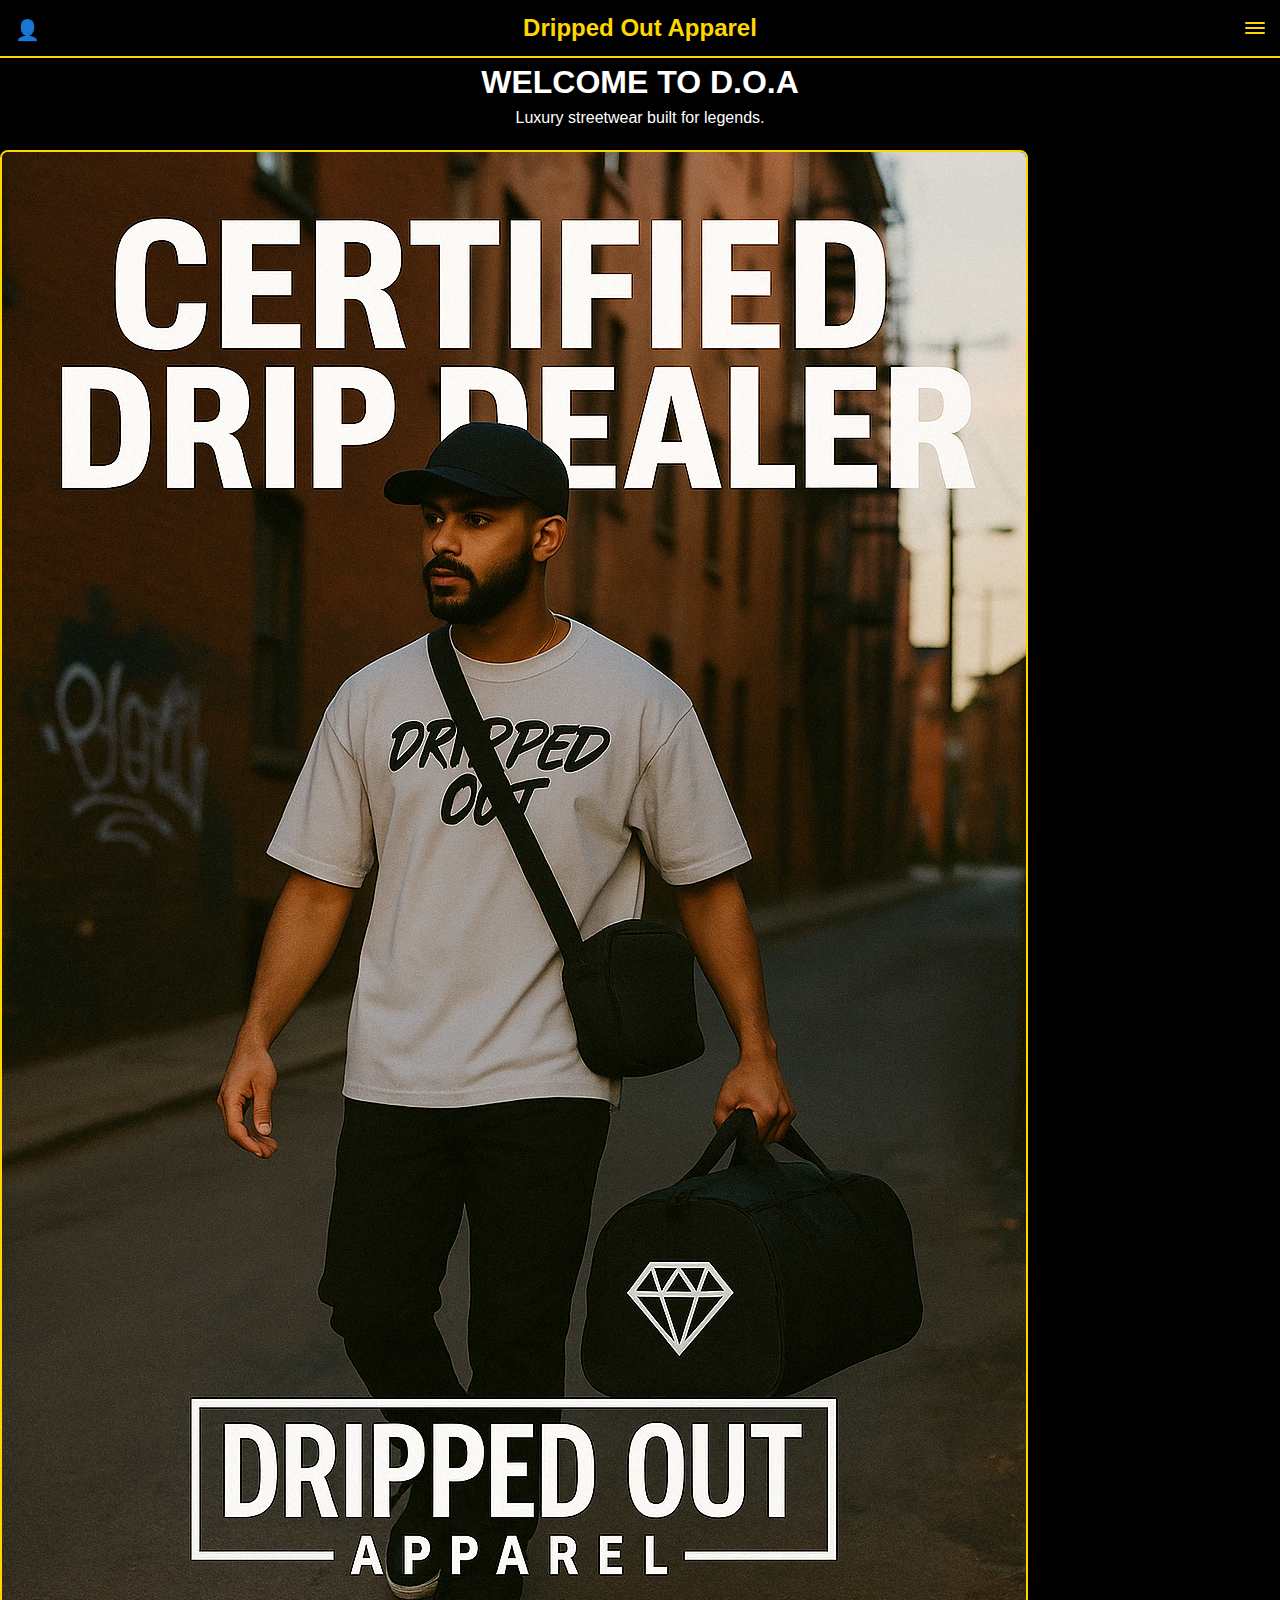
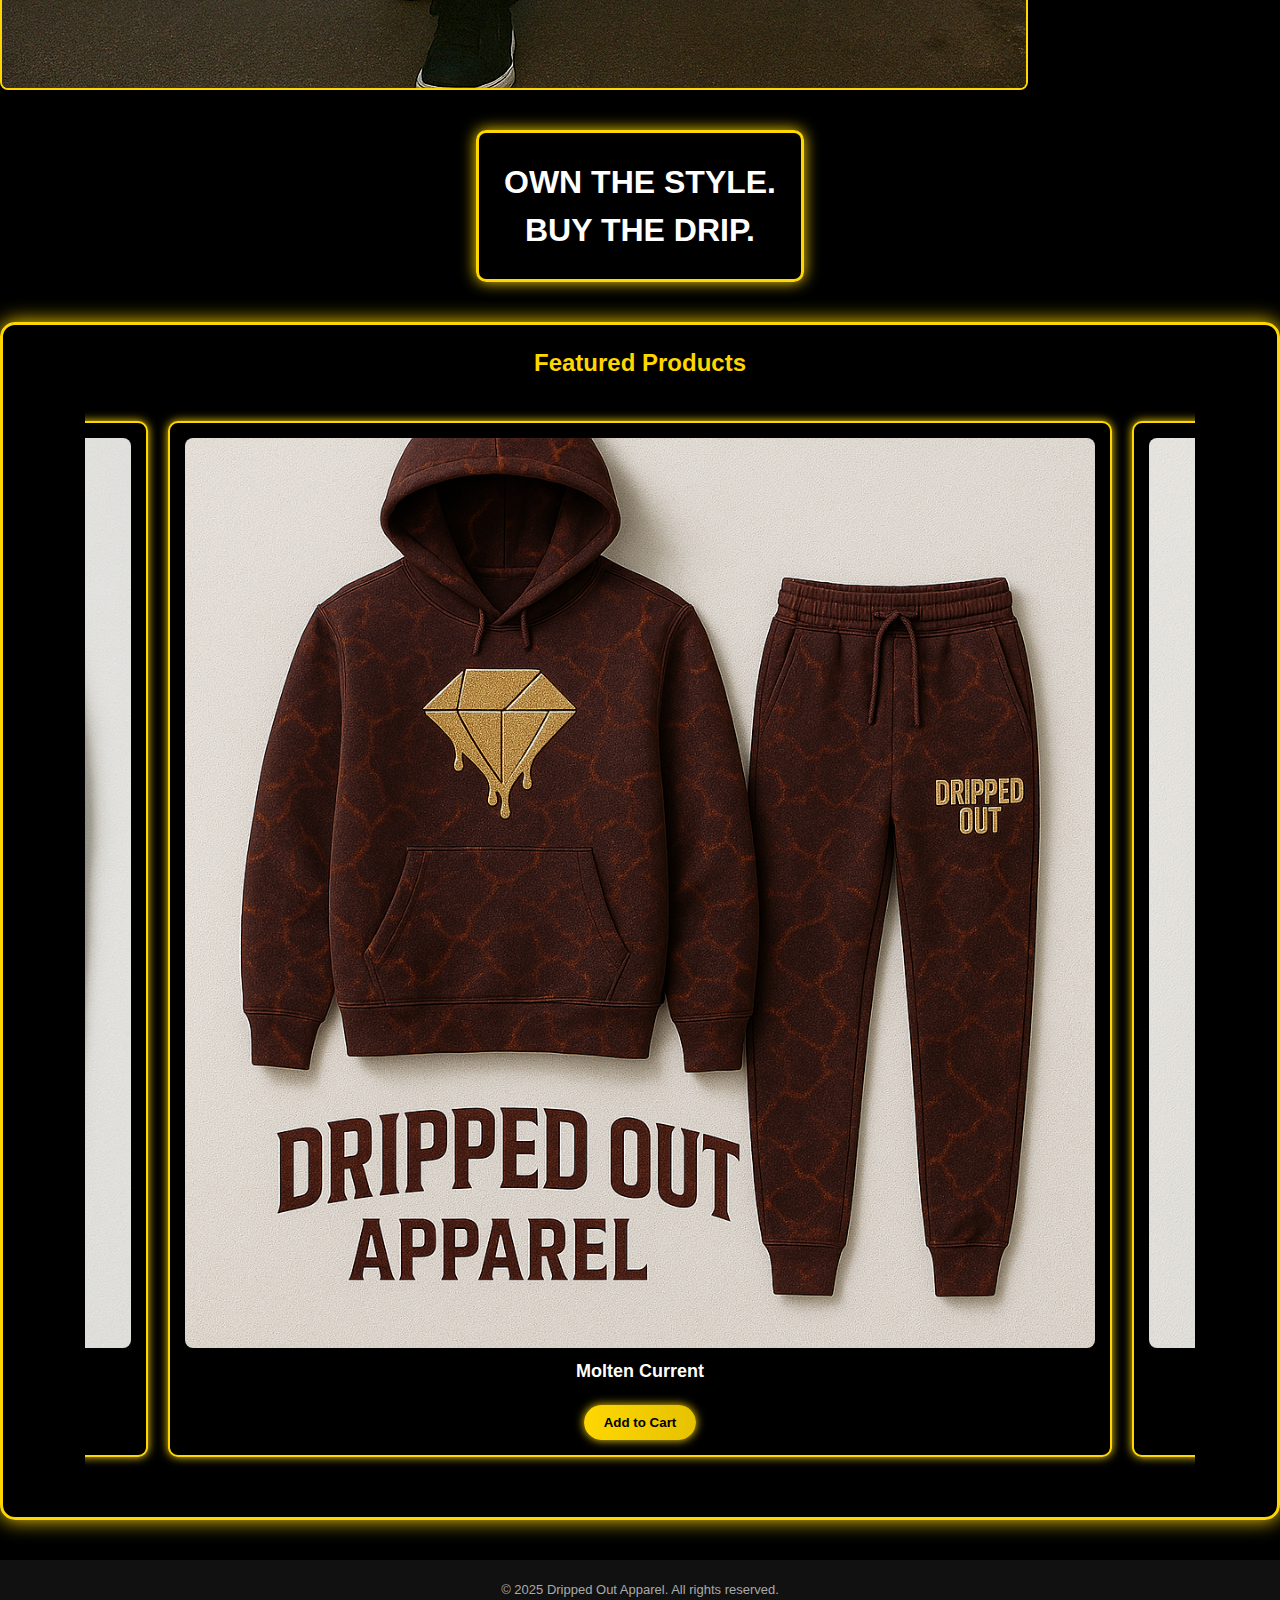
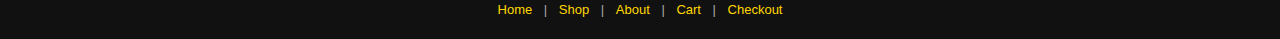
<file: index.html>
<!DOCTYPE html>
<html lang="en">
<head>
  <meta charset="UTF-8" />
  <meta name="viewport" content="width=device-width, initial-scale=1.0" />
  <meta name="theme-color" content="#FFD700" />
  <link rel="manifest" href="manifest.json" />
  <title>Dripped Out Apparel</title>
  <link rel="stylesheet" href="style.css">
  <style>
    body {
      margin: 0;
      background-color: #000;
      color: #FFF;
      font-family: Arial, sans-serif;
      line-height: 1.5;
    }

    /* NAVBAR */
    .navbar {
      display: flex;
      flex-direction: column;
      align-items: center;
      background: #000;
      padding: 10px;
      position: relative;
    }
    
    .logo {
      color: #FFD700;
      font-weight: bold;
      font-size: 24px;
      text-align: center;
      text-decoration: none;
    }
    
    .hamburger {
      display: flex;
      flex-direction: column;
      cursor: pointer;
      position: absolute;
      right: 15px;
      top: 22px;
      gap: 3px;
    }
    
    .hamburger span {
  background: #FFD700; /* gold color */
  height: 2px;
  width: 20px;
    }
    
    .account-icon {
      position: absolute;
      left: 15px;
      top: 18px;
      font-size: 20px;
      color: #fff;
      cursor: pointer;
      display: flex;
      align-items: center;
      height: 24px;
    }
    
    .account-dropdown {
      display: none;
      position: absolute;
      top: 50px;
      left: 50px;
      background: #111;
      border: 1px solid #333;
      border-radius: 4px;
      z-index: 999;
      width: 140px;
    }
    
    .account-dropdown a {
      display: block;
      color: white;
      text-decoration: none;
      padding: 8px 12px;
      font-size: 13px;
    }
    
    .account-dropdown a:hover {
      background: #222;
    }
    
    .nav-section {
  display: none;
  flex-direction: column;
  background-color: #111;
  width: auto;
  position: absolute;
  top: 60px;
  right: 15px;
  border: 1px solid #FFD700;
  border-radius: 8px;
  box-shadow: 0 0 10px #FFD700;
  z-index: 999;
    }
    
    .nav-section.show {
      display: flex;
    }
    
    .nav-links {
      list-style: none;
      padding: 0;
      margin: 0;
    }
    
    .nav-links li {
      position: relative;
    }
    
    .nav-links a {
      color: #fff;
      text-decoration: none;
      padding: 6px 10px;
      display: block;
      font-size: 13px;
    }
    
    .dropdown-content {
      display: none;
      position: relative;
      background: #111;
      z-index: 999;
      min-width: 100%;
      padding: 0;
      margin-top: 0;
    }
    
    .dropdown-content a {
      padding: 5px 10px;
      font-size: 13px;
      border-top: 1px solid #222;
    }
    
    .dropdown-content a:hover {
      background: #222;
    }
    
    .dropdown-open .dropdown-content {
      display: block;
    }
    
    .arrow {
      font-size: 0.7em;
    }
    
    @media (min-width: 768px) {
      .nav-section {
        flex-direction: row;
        justify-content: center;
        align-items: center;
      }
      
      .nav-links {
        flex-direction: row;
      }
    }

    /* PROMO */
    .promo-box {
      border: 3px solid #FFD700;
      padding: 25px;
      margin: 30px auto;
      width: fit-content;
      text-align: center;
      border-radius: 10px;
      box-shadow: 0 0 15px #FFD700;
      transition: all 0.3s ease;
    }
    .promo-box h1 {
      font-size: 2rem;
      font-weight: bold;
      color: #FFF;
      margin: 0;
    }
    .promo-box:hover {
      transform: scale(1.02);
      box-shadow: 0 0 25px #FFD700;
    }

    /* FEATURED PRODUCTS */
    .featured-section {
      margin: 40px 0;
      padding: 20px;
      border: 3px solid gold;
      box-shadow: 0 0 20px gold;
      border-radius: 15px;
    }
    .product-slider {
      display: flex;
      overflow-x: auto;
      scroll-snap-type: x mandatory;
      -webkit-overflow-scrolling: touch;
      gap: 20px;
      padding: 20px 0;
    }
    .product-card {
      flex: 0 0 85%;
      scroll-snap-align: start;
      background: #000;
      border-radius: 10px;
      box-shadow: 0 0 10px #FFD700;
      text-align: center;
      padding: 15px;
    }
    .product-card img {
      width: 100%;
      border-radius: 8px;
    }
    .product-card h3 {
      margin: 10px 0;
      font-size: 18px;
      color: #fff;
    }
    .buy-button {
      background: linear-gradient(90deg, #FFD700 0%, #e6c200 100%);
      color: black;
      font-weight: bold;
      padding: 10px 20px;
      border: none;
      border-radius: 50px;
      cursor: pointer;
      transition: 0.3s;
      box-shadow: 0 0 10px #FFD700;
    }
    .buy-button:hover {
      box-shadow: 0 0 20px #FFD700, 0 0 30px #FFD700;
    }

    /* FOOTER */
    .site-footer {
      margin-top: 40px;
      padding: 20px;
      text-align: center;
      font-size: 13px;
      color: #aaa;
    }
    .site-footer a {
      color: gold;
      text-decoration: none;
      margin: 0 8px;
    }
  </style>
</head>

<body>

<header>
  <nav class="navbar">
    <div class="account-icon" id="accountIcon">&#128100;</div>
    <div class="account-dropdown" id="accountDropdownMenu">
      <a href="signup.html">Sign Up</a>
      <a href="login.html">Login</a>
      <a href="#">Sign Out</a>
      <a href="dashboard.html">Dashboard</a>
    </div>
    <a href="index.html" class="logo">Dripped Out Apparel</a>
    <div class="hamburger" id="hamburger"><span></span><span></span><span></span></div>
    <div class="nav-section" id="navSection">
      <ul class="nav-links">
        <li><a href="index.html">Home</a></li>
        <li class="dropdown">
          <a href="products.html" class="dropbtn">Shop <span class="arrow">▼</span></a>
          <ul class="dropdown-content">
            <li><a href="products.html">All Products</a></li>
            <li><a href="cart.html">Cart</a></li>
            <li><a href="checkout.html">Checkout</a></li>
          </ul>
        </li>
        <li><a href="about.html">About</a></li>
      </ul>
    </div>
  </nav>
</header>

<main>
  <section class="hero" style="text-align: center;">
    <h1>WELCOME TO D.O.A</h1>
    <p>Luxury streetwear built for legends.</p>
  </section>

  <section class="hero-banner" style="text-align:center; margin:20px 0;">
    <img src="images/drip-ad.jpg" alt="Drip Ad" style="max-width:100%; border:2px solid gold; border-radius:8px;">
  </section>

  <section class="certified-banner">
    <div class="promo-box">
      <h1>OWN THE STYLE.<br>BUY THE DRIP.</h1>
    </div>
  </section>

  <section class="featured-section">
    <h2 style="text-align:center; color:gold;">Featured Products</h2>
    <section class="product-slider">
      <div class="product-card">
        <img src="images/CarbonBlack.jpg" alt="Carbon Black">
        <h3>Carbon Black</h3>
        <button class="buy-button">Add to Cart</button>
      </div>
      <div class="product-card">
        <img src="images/GreyDrip.jpg" alt="Grey Drip">
        <h3>Grey Drip</h3>
        <button class="buy-button">Add to Cart</button>
      </div>
      <div class="product-card">
        <img src="images/MoltenCurrent.jpg" alt="Molten Current">
        <h3>Molten Current</h3>
        <button class="buy-button">Add to Cart</button>
      </div>
      <div class="product-card">
        <img src="images/PurpleTurpuoiseRetro.jpg" alt="Purple Turquoise Retro">
        <h3>Purple Turquoise Retro</h3>
        <button class="buy-button">Add to Cart</button>
      </div>
      <div class="product-card">
        <img src="images/DuneBeige.jpg" alt="Dune Beige">
        <h3>Dune Beige</h3>
        <button class="buy-button">Add to Cart</button>
      </div>
    </section>
  </section>
</main>

<footer class="site-footer">
  <p>© 2025 Dripped Out Apparel. All rights reserved.</p>
  <div>
    <a href="index.html">Home</a> |
    <a href="products.html">Shop</a> |
    <a href="about.html">About</a> |
    <a href="cart.html">Cart</a> |
    <a href="checkout.html">Checkout</a>
  </div>
</footer>

<script>
document.addEventListener("DOMContentLoaded", () => {
  const hamburger = document.getElementById("hamburger");
  const navSection = document.getElementById("navSection");

  hamburger.addEventListener("click", () => {
    navSection.classList.toggle("show");
  });

  document.querySelectorAll(".dropbtn").forEach(button => {
    button.addEventListener("click", function (e) {
      e.preventDefault();
      const parent = this.parentElement;
      parent.classList.toggle("dropdown-open");

      document.querySelectorAll(".dropdown").forEach(drop => {
        if (drop !== parent) drop.classList.remove("dropdown-open");
      });
    });
  });

  const accountIcon = document.getElementById("accountIcon");
  const accountDropdownMenu = document.getElementById("accountDropdownMenu");

  accountIcon.addEventListener("click", () => {
    accountDropdownMenu.style.display =
      accountDropdownMenu.style.display === "block" ? "none" : "block";
  });

  document.addEventListener("click", function (event) {
    if (!accountIcon.contains(event.target) && !accountDropdownMenu.contains(event.target)) {
      accountDropdownMenu.style.display = "none";
    }
  });

  document.querySelectorAll(".nav-links a").forEach(link => {
    link.addEventListener("click", () => {
      navSection.classList.remove("show");
    });
  });
});
</script>

</body>
</html>
</file>
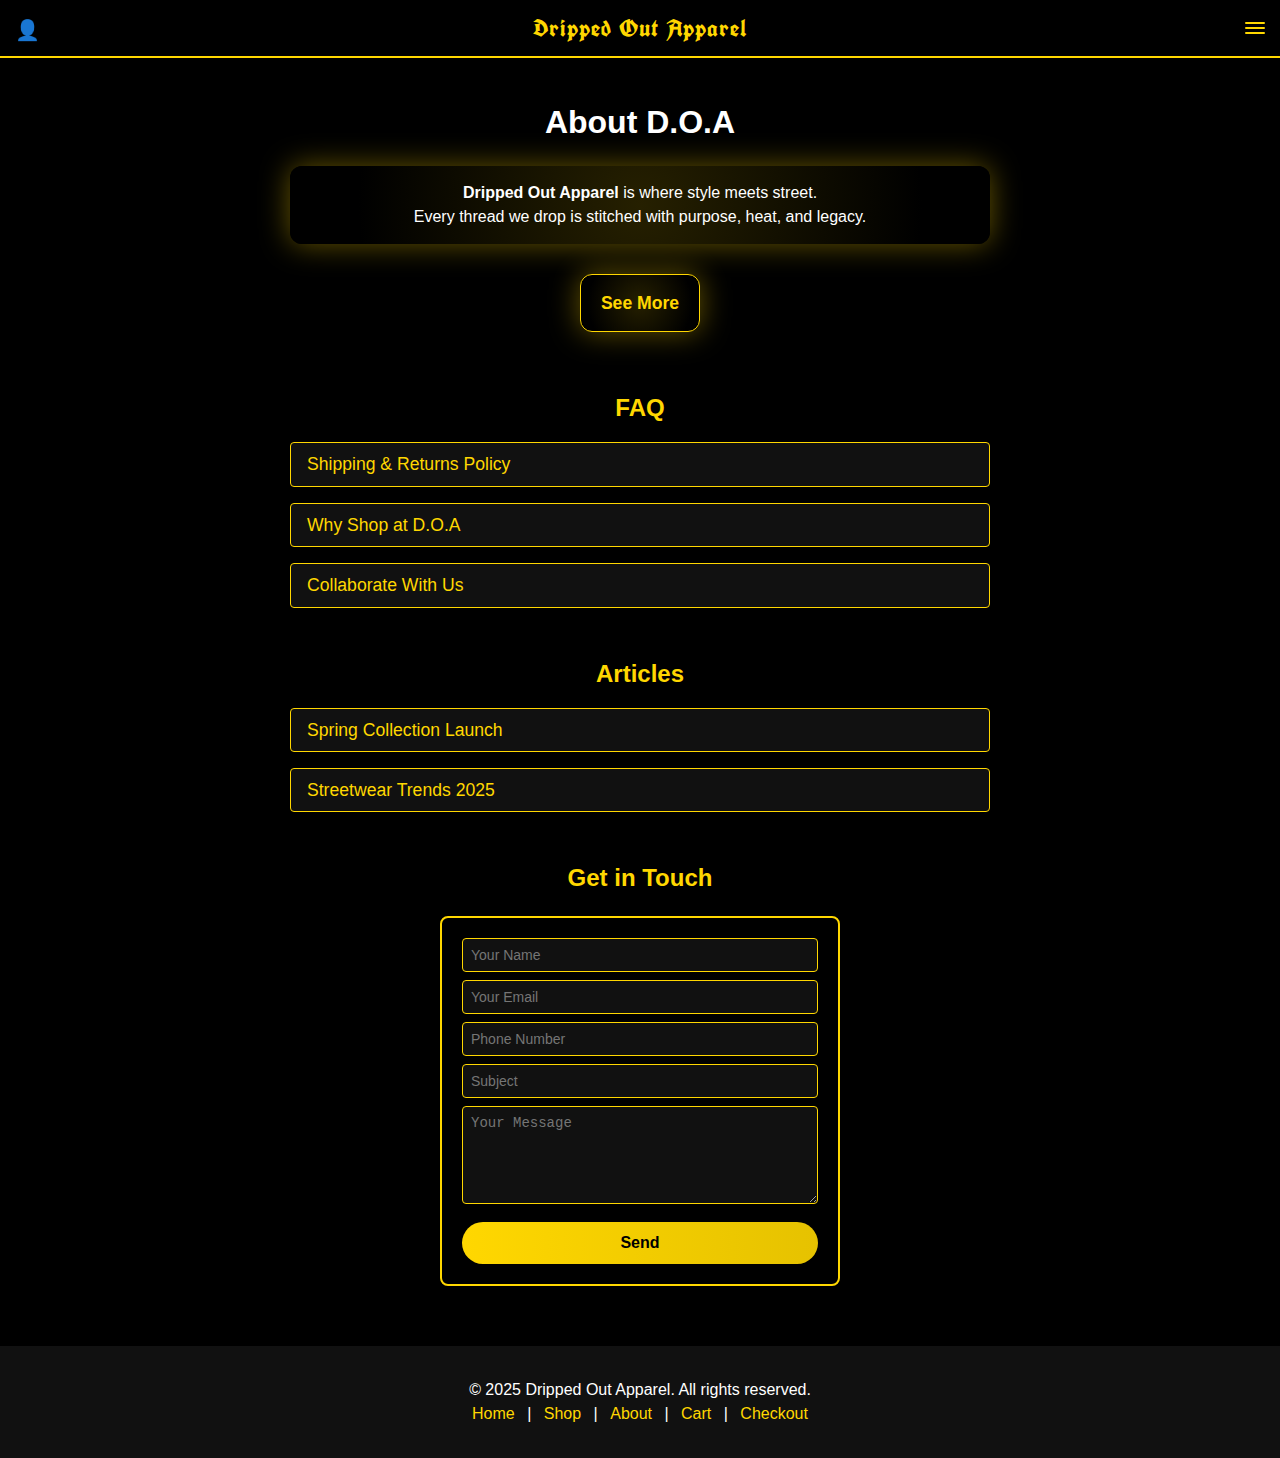
<file: about.html>
<!DOCTYPE html>
<html lang="en">
<head>
  <meta charset="UTF-8" />
  <meta name="viewport" content="width=device-width, initial-scale=1.0"/>
  <meta name="theme-color" content="#FFD700"/>
  <link rel="manifest" href="manifest.json"/>
  <title>About Us – Dripped Out Apparel</title>
  <link rel="stylesheet" href="style.css"/>
  <link href="https://fonts.googleapis.com/css2?family=UnifrakturCook:wght@700&display=swap" rel="stylesheet" />
  <style>
    .old-english {
      font-family: 'UnifrakturCook', cursive;
      letter-spacing: 1px;
    }
    .navbar {
      display: flex;
      flex-direction: column;
      align-items: center;
      background-color: #000;
      padding: 10px;
      position: relative;
    }
    .logo {
      color: #FFD700;
      font-weight: bold;
      font-size: 24px;
      text-align: center;
    }
    .hamburger {
      display: flex;
      flex-direction: column;
      cursor: pointer;
      position: absolute;
      right: 15px;
      top: 22px;
      gap: 3px;
    }
    .hamburger span {
      background: #FFD700;
      height: 2px;
      width: 20px;
    }
    .account-icon {
      position: absolute;
      left: 15px;
      top: 18px;
      cursor: pointer;
      font-size: 20px;
      color: #fff;
      display: flex;
      align-items: center;
      height: 24px;
    }
    .account-dropdown {
      display: none;
      position: absolute;
      top: 60px;
      left: 50%;
      transform: translateX(-50%);
      background: #111;
      border: 1px solid #FFD700;
      border-radius: 10px;
      z-index: 999;
      width: 160px;
      text-align: center;
      padding: 10px 0;
    }
    .account-dropdown a {
      display: block;
      color: white;
      text-decoration: none;
      padding: 8px 12px;
      font-size: 13px;
    }
    .account-dropdown a:hover {
      background: #222;
    }
    .nav-section {
      display: none;
      flex-direction: column;
      background-color: #111;
      position: absolute;
      top: 60px;
      left: 50%;
      transform: translateX(-50%);
      width: fit-content;
      min-width: 180px;
      border: 1px solid #FFD700;
      border-radius: 10px;
      padding: 10px 0;
      z-index: 999;
      align-items: center;
    }
    .nav-section.active {
      display: flex;
    }
    .nav-links {
      list-style: none;
      padding: 0;
      margin: 0;
    }
    .nav-links li {
      position: relative;
    }
    .nav-links a {
      color: #fff;
      text-decoration: none;
      padding: 6px 10px;
      display: block;
      font-size: 13px;
    }
    .dropdown-content {
      display: none;
      position: relative;
      background: #111;
      z-index: 999;
      min-width: 100%;
      padding: 0;
      margin-top: 0;
      border: none;
    }
    .dropdown-content a {
      padding: 5px 10px;
      font-size: 13px;
    }
    .dropdown-content a:hover {
      background: #222;
    }
    .dropdown-open .dropdown-content {
      display: block;
    }
    @media (min-width: 768px) {
      .nav-section {
        flex-direction: row;
        justify-content: center;
        align-items: center;
      }
      .nav-links {
        flex-direction: row;
      }
      .dropdown:hover .dropdown-content {
        display: block;
        position: absolute;
        top: 100%;
        left: 0;
      }
    }
    .arrow {
      font-size: 0.7em;
    }
    .contact-box {
      border: 2px solid #FFD700;
      padding: 20px;
      margin: 20px auto;
      border-radius: 8px;
      background-color: #000;
      max-width: 400px;
      width: 90%;
    }
    .contact-box form {
      display: flex;
      flex-direction: column;
    }
    .contact-box input,
    .contact-box textarea {
      width: 100%;
      padding: 8px;
      margin-bottom: 8px;
      border: 1px solid #FFD700;
      background: #111;
      color: white;
      border-radius: 4px;
      transition: box-shadow 0.3s ease-in-out;
      font-size: 14px;
    }
    .contact-box input:focus,
    .contact-box textarea:focus {
      outline: none;
      box-shadow: 0 0 8px 2px #FFD700;
      border-color: #FFD700;
    }
    .contact-box button {
      background: linear-gradient(90deg, #FFD700 0%, #e6c200 100%);
      color: black;
      font-weight: bold;
      padding: 12px;
      border: none;
      border-radius: 50px;
      cursor: pointer;
      transition: all 0.3s ease-in-out;
      font-size: 16px;
    }
    .contact-box button:hover {
      background: linear-gradient(90deg, #e6c200 0%, #FFD700 100%);
      box-shadow: 0 0 15px #FFD700, 0 0 25px #FFD700;
    }
    main h2 {
      color: #FFD700;
      margin-top: 2em;
      text-align: center;
    }
    #faq, #articles, #contact {
      max-width: 700px;
      margin: 0 auto;
      text-align: center;
    }
    #faq details, #articles details {
      text-align: left;
    }
    details summary {
      cursor: pointer;
      transition: color 0.3s;
    }
    details[open] summary {
      color: #FFD700;
    }
    details summary::after {
      content: "";
    }
    details[open] summary::after {
      content: "";
    }
    details p {
      overflow: hidden;
      max-height: 0;
      opacity: 0;
      transition: max-height 0.5s ease, opacity 0.5s ease;
    }
    details[open] p {
      max-height: 500px;
      opacity: 1;
    }

    .glow-container,
    .see-more-box {
      background: radial-gradient(circle, rgba(255,215,0,0.15) 0%, rgba(0,0,0,1) 80%);
      box-shadow: 0 0 30px rgba(255, 215, 0, 0.4);
      border-radius: 12px;
      padding: 15px 20px;
      max-width: 700px;
      margin: 20px auto 10px;
      color: white;
    }

    .glow-container p {
      margin: 0;
      text-align: center;
    }

    .see-more-wrapper {
      text-align: center;
      margin-top: 10px;
    }

    .see-more-box {
      display: inline-block;
      text-align: left;
      border: 1px solid #FFD700;
      width: auto;
    }

    .see-more-btn {
      cursor: pointer;
      color: #FFD700;
      font-weight: bold;
      font-size: 1.1em;
      text-align: center;
      list-style: none;
      margin: 0;
    }

    .see-more-box[open] .see-more-btn {
      margin-bottom: 10px;
    }
  </style>
</head>
<body>
  <header>
    <nav class="navbar">
      <div class="account-icon" id="accountIcon">&#128100;</div>
      <div class="account-dropdown" id="accountDropdownMenu">
        <a href="signup.html">Sign Up</a>
        <a href="login.html">Login</a>
        <a href="#">Sign Out</a>
        <a href="dashboard.html">Dashboard</a>
      </div>
      <a href="index.html" class="logo old-english">Dripped Out Apparel</a>
      <div class="hamburger" id="hamburger"><span></span><span></span><span></span></div>
      <div class="nav-section" id="navSection">
        <ul class="nav-links">
          <li><a href="index.html">Home</a></li>
          <li class="dropdown">
            <a href="products.html" class="dropbtn">Shop <span class="arrow">▼</span></a>
            <ul class="dropdown-content">
              <li><a href="products.html">All Products</a></li>
              <li><a href="cart.html">Cart</a></li>
              <li><a href="checkout.html">Checkout</a></li>
            </ul>
          </li>
          <li><a href="about.html" class="active">About</a></li>
        </ul>
      </div>
    </nav>
  </header>
  <main style="padding:40px; background:#000; color:#FFF;">
    <h1 style="text-align:center;">About D.O.A</h1>
    <div class="glow-container">
      <p>
        <strong>Dripped Out Apparel</strong> is where style meets street.<br>
        Every thread we drop is stitched with purpose, heat, and legacy.
      </p>
    </div>

    <div class="see-more-wrapper">
      <details class="see-more-box">
        <summary class="see-more-btn">See More</summary>
        <p>
          Proudly Canadian. Globally inspired.<br>
          We blend bold fabrics, fearless designs, and high-end execution — built for the ones who move different.<br><br>
          This isn’t fast fashion.<br>
          This is <strong>crafted confidence</strong>, one drop at a time.
        </p>
      </details>
    </div>

    <section id="faq">
      <h2>FAQ</h2>
      <details>
        <summary>Shipping &amp; Returns Policy</summary>
        <p>We ship worldwide within 7 business days. Free shipping over $150. Not satisfied? Return your gear in 14 days.</p>
      </details>
      <details>
        <summary>Why Shop at D.O.A</summary>
        <p>Dripped Out means standing out. Exclusive drops, premium quality, community-driven fashion.</p>
      </details>
      <details>
        <summary>Collaborate With Us</summary>
        <p>Artists, brands, creators — we’re always open to bold collabs. Hit our contact form or email us.</p>
      </details>
    </section>

    <section id="articles">
      <h2>Articles</h2>
      <details>
        <summary>Spring Collection Launch</summary>
        <p>Check out our latest spring releases featuring bold graphics and fresh cuts.</p>
      </details>
      <details>
        <summary>Streetwear Trends 2025</summary>
        <p>Our take on the biggest trends dominating the streets this year.</p>
      </details>
    </section>

    <section id="contact">
      <h2>Get in Touch</h2>
      <div class="contact-box">
        <form>
          <input type="text" placeholder="Your Name" required>
          <input type="email" placeholder="Your Email" required>
          <input type="text" placeholder="Phone Number" required>
          <input type="text" placeholder="Subject" required>
          <textarea placeholder="Your Message" rows="5" required></textarea>
          <button type="submit" class="buy-button">Send</button>
        </form>
      </div>
    </section>
  </main>
  <footer class="site-footer">
    <p style="text-align:center; color:#FFF;">&copy; 2025 Dripped Out Apparel. All rights reserved.</p>
    <div style="text-align:center;">
      <a href="index.html">Home</a> |
      <a href="products.html">Shop</a> |
      <a href="about.html">About</a> |
      <a href="cart.html">Cart</a> |
      <a href="checkout.html">Checkout</a>
    </div>
  </footer>
  <script>
    document.addEventListener("DOMContentLoaded", () => {
      const hamburger = document.getElementById("hamburger");
      const navSection = document.getElementById("navSection");
      hamburger.addEventListener("click", () => {
        navSection.classList.toggle("active");
      });
      document.querySelectorAll(".dropbtn").forEach(button => {
        button.addEventListener("click", function (e) {
          e.preventDefault();
          const parent = this.parentElement;
          parent.classList.toggle("dropdown-open");
          document.querySelectorAll(".dropdown").forEach(drop => {
            if (drop !== parent) drop.classList.remove("dropdown-open");
          });
        });
      });
      const accountIcon = document.getElementById("accountIcon");
      const accountDropdownMenu = document.getElementById("accountDropdownMenu");
      accountIcon.addEventListener("click", () => {
        accountDropdownMenu.style.display =
          accountDropdownMenu.style.display === "block" ? "none" : "block";
      });
      document.addEventListener("click", function (event) {
        if (
          !accountIcon.contains(event.target) &&
          !accountDropdownMenu.contains(event.target)
        ) {
          accountDropdownMenu.style.display = "none";
        }
      });
    });
  </script>
</body>
</html>
</file>
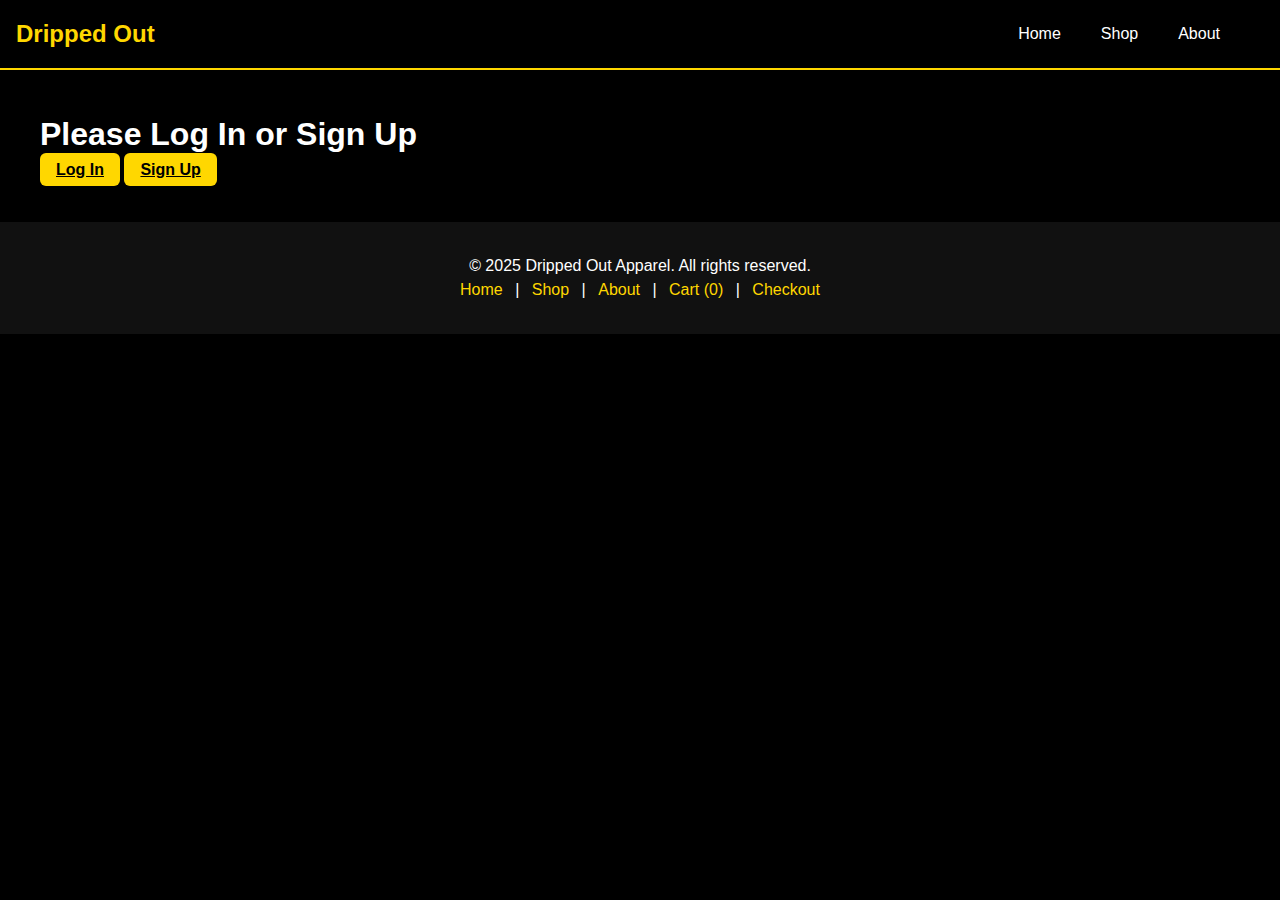
<file: account.html>
<!-- account.html -->
<!DOCTYPE html>
<html lang="en">
<head>
  <meta charset="UTF-8" />
  <meta name="viewport" content="width=device-width,initial-scale=1.0"/>
  <meta name="theme-color" content="#FFD700"/>
  <link rel="stylesheet" href="style.css"/>
  <title>My Account – Dripped Out Apparel</title>
  <style>
    /* Mobile nav hiding/showing (same as about.html) */
    @media (max-width:768px){
      .nav-section { display:none; flex-direction:column; width:100%; background:#000; position:absolute; top:60px; left:0; padding:1rem; gap:1rem; }
      .nav-section.active { display:flex }
      .nav-links, .account-links { flex-direction:column; gap:0.5rem }
    }
  </style>
</head>
<body style="background:#000;color:#FFF;">

  <!-- NAVBAR (copy‐pasted exactly from about.html) -->
  <header>
    <nav class="navbar">
      <div class="logo">Dripped Out</div>
      <div class="hamburger"><span></span><span></span><span></span></div>

      <div class="nav-section">
        <ul class="nav-links">
          <li><a href="index.html">Home</a></li>
          <li><a href="products.html">Shop</a></li>
          <li><a href="about.html">About</a></li>
        </ul>
        <ul class="account-links" id="accountMenu">
          <!-- script.js will inject the dropdown here -->
        </ul>
      </div>
    </nav>
  </header>

  <!-- ACCOUNT CONTENT -->
  <main style="padding:40px;">
    <section id="accountContent">
      <!-- Populated by inline script below -->
    </section>
  </main>

  <!-- FOOTER (same style as other pages) -->
  <footer class="site-footer" style="text-align:center; color:#FFF;">
    <p>&copy; 2025 Dripped Out Apparel. All rights reserved.</p>
    <div>
      <a href="index.html">Home</a> |
      <a href="products.html">Shop</a> |
      <a href="about.html">About</a> |
      <a href="cart.html">Cart</a> |
      <a href="checkout.html">Checkout</a>
    </div>
  </footer>

  <!-- your existing global script -->
  <script src="script.js"></script>

  <!-- inline logic to render account page -->
  <script>
    document.addEventListener('DOMContentLoaded', () => {
      const container = document.getElementById('accountContent');
      const user = JSON.parse(localStorage.getItem('drip_user'));
      if (user) {
        container.innerHTML = `
          <h1>Welcome, ${user.name || 'Member'}!</h1>
          <p>Email: ${user.email || '–'}</p>
          <a href="dashboard.html" class="buy-button">Go to Dashboard</a>
        `;
      } else {
        container.innerHTML = `
          <h1>Please Log In or Sign Up</h1>
          <a href="login.html" class="buy-button">Log In</a>
          <a href="signup.html" class="buy-button">Sign Up</a>
        `;
      }
    });
  </script>

</body>
</html>
</file>
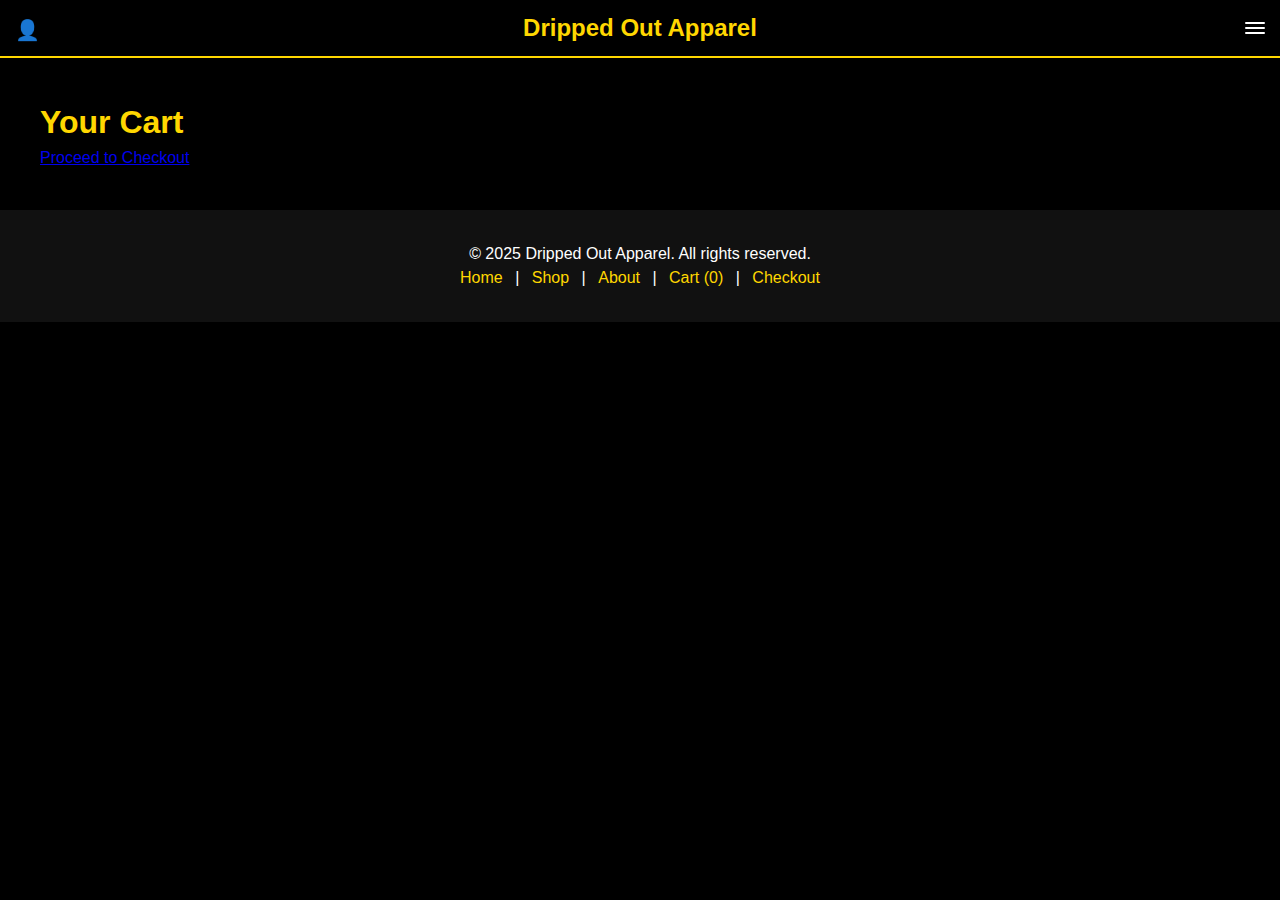
<file: cart.html>
<!DOCTYPE html>
<html lang="en">
<head>
  <meta charset="UTF-8">
  <meta name="viewport" content="width=device-width, initial-scale=1.0">
  <meta name="theme-color" content="#FFD700">
  <link rel="manifest" href="manifest.json">
  <title>Your Cart - Dripped Out Apparel</title>
  <link rel="stylesheet" href="style.css">
  <style>
    .navbar {
      display: flex;
      flex-direction: column;
      align-items: center;
      background-color: #000;
      padding: 10px;
      position: relative;
    }

    .logo {
      color: #FFD700;
      font-weight: bold;
      font-size: 24px;
      text-align: center;
    }

    .hamburger {
      display: flex;
      flex-direction: column;
      cursor: pointer;
      position: absolute;
      right: 15px;
      top: 22px;
      gap: 3px;
    }

    .hamburger span {
      background: #fff;
      height: 2px;
      width: 20px;
    }

    .account-icon {
      position: absolute;
      left: 15px;
      top: 18px;
      cursor: pointer;
      font-size: 20px;
      color: #fff;
      display: flex;
      align-items: center;
      height: 24px;
    }

    .account-dropdown {
      display: none;
      position: absolute;
      top: 50px;
      left: 15px;
      background: #111;
      border: 1px solid #333;
      border-radius: 4px;
      z-index: 999;
      width: 140px;
    }

    .account-dropdown a {
      display: block;
      color: white;
      text-decoration: none;
      padding: 8px 12px;
      font-size: 13px;
    }

    .account-dropdown a:hover {
      background: #222;
    }

    .nav-section {
      display: none;
      flex-direction: column;
      background-color: #000;
      width: 100%;
    }

    .nav-section.show {
      display: flex;
    }

    .nav-links {
      list-style: none;
      padding: 0;
      margin: 0;
    }

    .nav-links li {
      position: relative;
    }

    .nav-links a {
      color: #fff;
      text-decoration: none;
      padding: 6px 10px;
      display: block;
      font-size: 13px;
    }

    .dropdown-content {
      display: none;
      position: relative;
      background: #111;
      z-index: 999;
      min-width: 100%;
      padding: 0;
      margin-top: 0;
    }

    .dropdown-content a {
      padding: 5px 10px;
      font-size: 13px;
      border-top: 1px solid #222;
      color: white;
      text-decoration: none;
    }

    .dropdown-content a:hover {
      background: #222;
    }

    .dropdown-open .dropdown-content {
      display: block;
    }

    @media (min-width: 768px) {
      .nav-section {
        flex-direction: row;
        justify-content: center;
        align-items: center;
      }

      .nav-links {
        flex-direction: row;
      }

      .dropdown:hover .dropdown-content {
        display: block;
        position: absolute;
        top: 100%;
        left: 0;
      }
    }

    .arrow {
      font-size: 0.7em;
    }
  </style>
</head>

<body>
  <header>
    <nav class="navbar">
      <div class="account-icon" id="accountIcon">&#128100;</div>
      <div class="account-dropdown" id="accountDropdownMenu">
        <a href="signup.html">Sign Up</a>
        <a href="login.html">Login</a>
        <a href="#">Sign Out</a>
        <a href="dashboard.html">Dashboard</a>
      </div>

      <a href="index.html" class="logo">Dripped Out Apparel</a>
      <div class="hamburger" id="hamburger"><span></span><span></span><span></span></div>

      <div class="nav-section" id="navSection">
        <ul class="nav-links">
          <li><a href="index.html">Home</a></li>
          <li class="dropdown">
            <a href="products.html" class="dropbtn">Shop <span class="arrow">▼</span></a>
            <ul class="dropdown-content">
              <li><a href="products.html">All Products</a></li>
              <li><a href="cart.html" class="active">Cart</a></li>
              <li><a href="checkout.html">Checkout</a></li>
            </ul>
          </li>
          <li><a href="about.html">About</a></li>
        </ul>
      </div>
    </nav>
  </header>

  <main style="padding: 40px;">
    <h1 style="color: gold;">Your Cart</h1>
    <div id="cart-items" class="cart-grid"></div>
    <p id="cart-total" class="cart-total"></p>
    <a href="checkout.html" class="checkout-btn">Proceed to Checkout</a>
  </main>

  <footer class="site-footer">
    <p style="text-align:center;">&copy; 2025 Dripped Out Apparel. All rights reserved.</p>
    <div style="text-align:center;">
      <a href="index.html">Home</a> |
      <a href="products.html">Shop</a> |
      <a href="about.html">About</a> |
      <a href="cart.html">Cart</a> |
      <a href="checkout.html">Checkout</a>
    </div>
  </footer>

  <script>
    document.addEventListener("DOMContentLoaded", () => {
      const hamburger = document.getElementById("hamburger");
      const navSection = document.getElementById("navSection");

      hamburger.addEventListener("click", () => {
        navSection.classList.toggle("show");
      });

      document.querySelectorAll(".dropbtn").forEach(button => {
        button.addEventListener("click", function (e) {
          e.preventDefault();
          const parent = this.parentElement;
          parent.classList.toggle("dropdown-open");

          document.querySelectorAll(".dropdown").forEach(drop => {
            if (drop !== parent) drop.classList.remove("dropdown-open");
          });
        });
      });

      const accountIcon = document.getElementById("accountIcon");
      const accountDropdownMenu = document.getElementById("accountDropdownMenu");

      accountIcon.addEventListener("click", () => {
        accountDropdownMenu.style.display =
          accountDropdownMenu.style.display === "block" ? "none" : "block";
      });

      document.addEventListener("click", function (event) {
        if (
          !accountIcon.contains(event.target) &&
          !accountDropdownMenu.contains(event.target)
        ) {
          accountDropdownMenu.style.display = "none";
        }
      });
    });
  </script>

  <script src="script.js"></script>
</body>
</html>
</file>
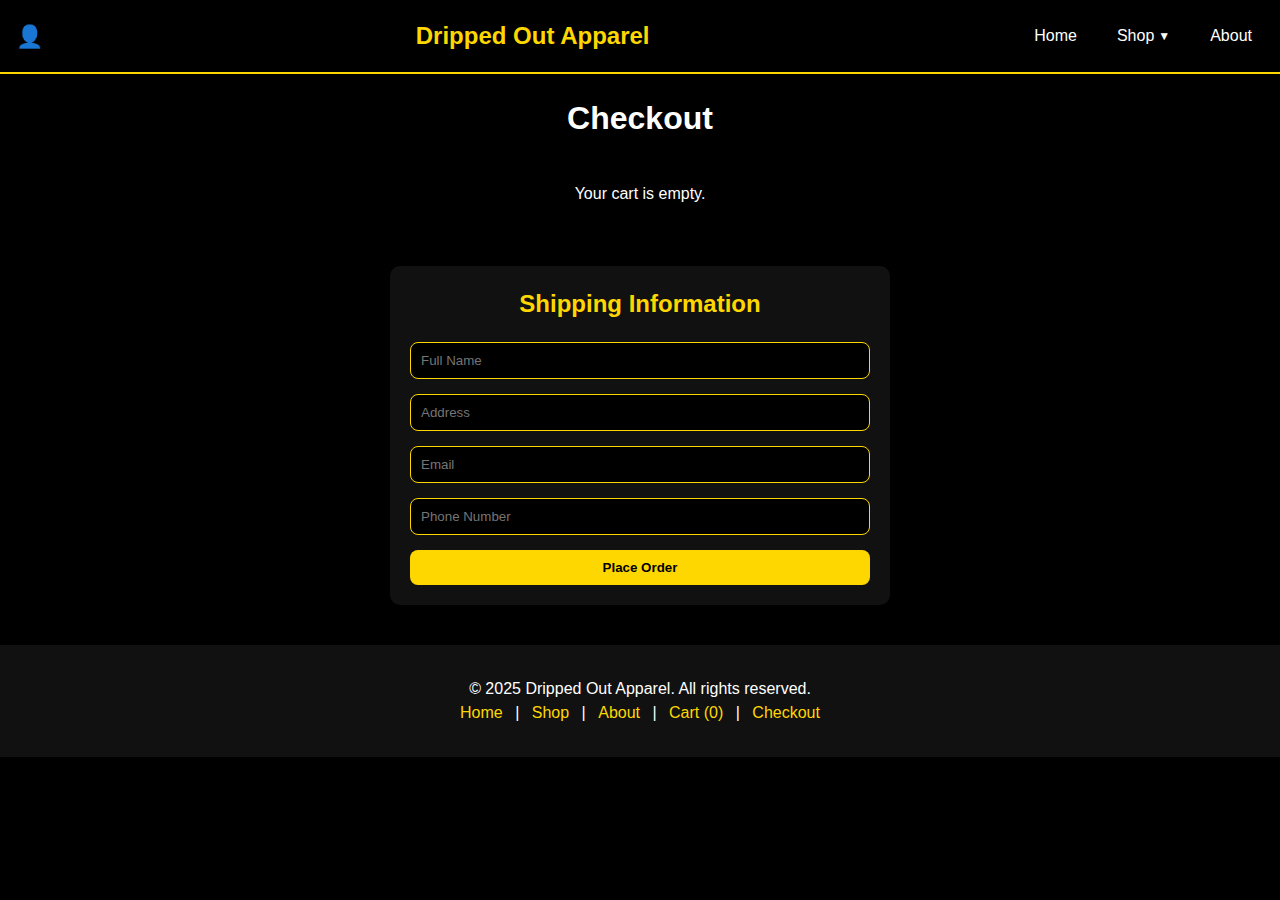
<file: checkout.html>
<!DOCTYPE html>
<html lang="en">
<head>
  <meta charset="UTF-8">
  <meta name="viewport" content="width=device-width, initial-scale=1.0">
  <meta name="theme-color" content="#FFD700">
  <link rel="manifest" href="manifest.json">
  <title>Checkout - Dripped Out Apparel</title>
  <link rel="stylesheet" href="style.css">
</head>
<body>
  <!-- NAVBAR -->
  <header>
    <nav class="navbar">
      <div class="account-icon" id="accountIcon">&#128100;</div>
      <div class="account-dropdown" id="accountDropdownMenu">
        <a href="signup.html">Sign Up</a>
        <a href="login.html">Login</a>
        <a href="#">Sign Out</a>
        <a href="dashboard.html">Dashboard</a>
      </div>

      <a href="index.html" class="logo">Dripped Out Apparel</a>

      <div class="hamburger" id="hamburger"><span></span><span></span><span></span></div>

      <div class="nav-section" id="navSection">
        <ul class="nav-links">
          <li><a href="index.html">Home</a></li>
          <li class="dropdown">
            <a href="#" class="dropbtn">Shop <span class="arrow">▼</span></a>
            <ul class="dropdown-content">
              <li><a href="products.html">All Products</a></li>
              <li><a href="cart.html">Cart</a></li>
              <li><a href="checkout.html">Checkout</a></li>
            </ul>
          </li>
          <li><a href="about.html">About</a></li>
        </ul>
      </div>
    </nav>
  </header>

  <!-- MAIN CONTENT -->
  <main>
    <h1 style="text-align:center; margin:20px;">Checkout</h1>

    <!-- Checkout Cart Summary -->
    <section id="checkoutList" style="max-width:800px; margin:0 auto; padding:20px;">
      <!-- Cart summary will auto-inject here -->
    </section>

    <!-- Checkout Form -->
    <section style="max-width:500px; margin:40px auto; padding:20px; background:#111; border-radius:10px;">
      <h2 style="color:gold; text-align:center;">Shipping Information</h2>
      <form id="checkoutForm" style="display:flex; flex-direction:column; gap:15px; margin-top:20px;">
        <input type="text" placeholder="Full Name" required style="padding:10px; border-radius:8px; border:1px solid #FFD700; background:#000; color:white;">
        <input type="text" placeholder="Address" required style="padding:10px; border-radius:8px; border:1px solid #FFD700; background:#000; color:white;">
        <input type="email" placeholder="Email" required style="padding:10px; border-radius:8px; border:1px solid #FFD700; background:#000; color:white;">
        <input type="tel" placeholder="Phone Number" required style="padding:10px; border-radius:8px; border:1px solid #FFD700; background:#000; color:white;">
        <button type="submit" style="padding:10px; background:gold; color:black; font-weight:bold; border:none; border-radius:8px; cursor:pointer;">Place Order</button>
      </form>
    </section>
  </main>

  <!-- FOOTER -->
  <footer class="site-footer" style="text-align:center; margin-top:40px;">
    <p>&copy; 2025 Dripped Out Apparel. All rights reserved.</p>
    <div>
      <a href="index.html">Home</a> |
      <a href="products.html">Shop</a> |
      <a href="about.html">About</a> |
      <a href="cart.html">Cart</a> |
      <a href="checkout.html">Checkout</a>
    </div>
  </footer>

  <script src="script.js"></script>
  <script>
    // Dummy Submit Handler
    document.getElementById('checkoutForm').addEventListener('submit', function(e) {
      e.preventDefault();
      alert('Order placed successfully!');
      localStorage.removeItem('cart');
      window.location.href = 'index.html';
    });
  </script>
</body>
</html>
</file>
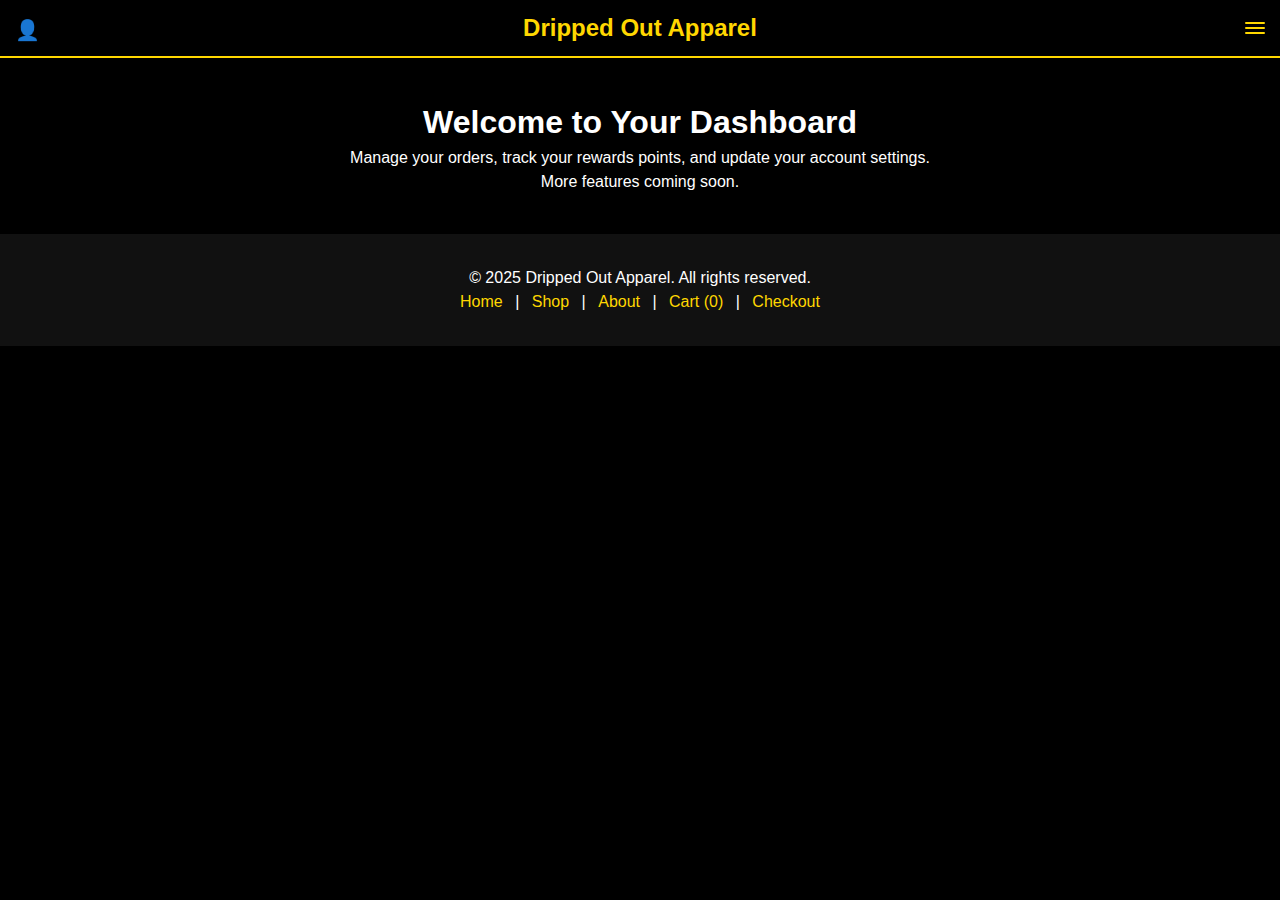
<file: dashboard.html>
<!DOCTYPE html><html lang="en">
<head>
  <meta charset="UTF-8">
  <meta name="viewport" content="width=device-width, initial-scale=1.0">
  <meta name="theme-color" content="#FFD700">
  <link rel="manifest" href="manifest.json">
  <title>Dashboard - Dripped Out Apparel</title>
  <link rel="stylesheet" href="style.css">
  <style>
    .navbar {
      display: flex;
      flex-direction: column;
      align-items: center;
      background-color: #000;
      padding: 10px;
      position: relative;
      z-index: 10;
    }
    .logo {
  color: #FFD700;
  font-weight: bold;
  font-size: 24px;
  text-align: center;
}

.hamburger {
  display: flex;
  flex-direction: column;
  cursor: pointer;
  position: absolute;
  right: 15px;
  top: 22px;
  gap: 3px;
  z-index: 20;
}

.hamburger span {
  background: #FFD700;
  height: 2px;
  width: 20px;
}

.hamburger:hover span {
  background: #e6c200;
}

.account-icon {
  position: absolute;
  left: 15px;
  top: 18px;
  cursor: pointer;
  font-size: 20px;
  color: #FFD700;
  display: flex;
  align-items: center;
  height: 24px;
  z-index: 20;
}

.account-icon:hover {
  color: #e6c200;
}

.account-dropdown {
  display: none;
  position: absolute;
  top: 50px;
  left: 40px;
  background: #111;
  border: 1px solid #FFD700;
  border-radius: 5px;
  padding: 10px 0;
  z-index: 999;
  width: 150px;
}

.account-dropdown a {
  display: block;
  color: white;
  text-decoration: none;
  padding: 10px;
  font-size: 14px;
}

.account-dropdown a:hover {
  background: #222;
}

.nav-section {
  display: none;
  flex-direction: column;
  background-color: #111;
  position: absolute;
  top: 60px;
  width: fit-content;
  min-width: 180px;
  border: 1px solid #FFD700;
  border-radius: 10px;
  box-shadow: 0 0 12px #FFD700;
  padding: 10px 0;
  z-index: 999;
  left: 50%;
  transform: translateX(-50%);
  align-items: center;
}

.nav-section.show {
  display: flex;
}

.nav-links {
  list-style: none;
  padding: 0;
  margin: 0;
}

.nav-links li {
  position: relative;
}

.nav-links a {
  color: #fff;
  text-decoration: none;
  padding: 6px 10px;
  display: block;
  font-size: 13px;
}

.dropdown-content {
  display: none;
  position: relative;
  background: #111;
  z-index: 999;
  min-width: 100%;
  padding: 0;
  margin-top: 0;
}

.dropdown-content a {
  padding: 5px 10px;
  font-size: 13px;
  border-top: 1px solid #222;
  color: white;
  text-decoration: none;
}

.dropdown-content a:hover {
  background: #222;
}

.dropdown-open .dropdown-content {
  display: block;
}

@media (min-width: 768px) {
  .nav-section {
    flex-direction: row;
    justify-content: center;
    align-items: center;
  }

  .nav-links {
    flex-direction: row;
  }

  .dropdown:hover .dropdown-content {
    display: block;
    position: absolute;
    top: 100%;
    left: 0;
  }
}

.arrow {
  font-size: 0.7em;
}

.dashboard-container {
  padding: 40px;
  text-align: center;
  color: #fff;
  background: #000;
}

  </style>
</head>
<body>
  <header>
    <nav class="navbar">
      <div class="account-icon" id="accountIcon">&#128100;</div>
      <div class="account-dropdown" id="accountDropdownMenu">
        <a href="signup.html">Sign Up</a>
        <a href="login.html">Login</a>
        <a href="#">Sign Out</a>
        <a href="dashboard.html" class="active">Dashboard</a>
      </div><a href="index.html" class="logo">Dripped Out Apparel</a>
  <div class="hamburger" id="hamburger"><span></span><span></span><span></span></div>

  <div class="nav-section" id="navSection">
    <ul class="nav-links">
      <li><a href="index.html">Home</a></li>
      <li class="dropdown">
        <a href="products.html" class="dropbtn">Shop <span class="arrow">▼</span></a>
        <ul class="dropdown-content">
          <li><a href="products.html">All Products</a></li>
          <li><a href="cart.html">Cart</a></li>
          <li><a href="checkout.html">Checkout</a></li>
        </ul>
      </li>
      <li><a href="about.html">About</a></li>
    </ul>
  </div>
</nav>

  </header>  <main>
    <div class="dashboard-container">
      <h1>Welcome to Your Dashboard</h1>
      <p>Manage your orders, track your rewards points, and update your account settings.</p>
      <p>More features coming soon.</p>
    </div>
  </main>  <footer class="site-footer">
    <p style="text-align:center;">&copy; 2025 Dripped Out Apparel. All rights reserved.</p>
    <div style="text-align:center;">
      <a href="index.html">Home</a> |
      <a href="products.html">Shop</a> |
      <a href="about.html">About</a> |
      <a href="cart.html">Cart</a> |
      <a href="checkout.html">Checkout</a>
    </div>
  </footer>  <script>
    document.addEventListener("DOMContentLoaded", () => {
      const hamburger = document.getElementById("hamburger");
      const navSection = document.getElementById("navSection");

      hamburger.addEventListener("click", () => {
        navSection.classList.toggle("show");
      });

      document.querySelectorAll(".dropbtn").forEach(button => {
        button.addEventListener("click", function (e) {
          e.preventDefault();
          const parent = this.parentElement;
          parent.classList.toggle("dropdown-open");

          document.querySelectorAll(".dropdown").forEach(drop => {
            if (drop !== parent) drop.classList.remove("dropdown-open");
          });
        });
      });

      const accountIcon = document.getElementById("accountIcon");
      const accountDropdownMenu = document.getElementById("accountDropdownMenu");

      accountIcon.addEventListener("click", () => {
        accountDropdownMenu.style.display =
          accountDropdownMenu.style.display === "block" ? "none" : "block";
      });

      document.addEventListener("click", function (event) {
        if (
          !accountIcon.contains(event.target) &&
          !accountDropdownMenu.contains(event.target)
        ) {
          accountDropdownMenu.style.display = "none";
        }
      });
    });
  </script>  <script src="script.js"></script></body>
</html>
</file>
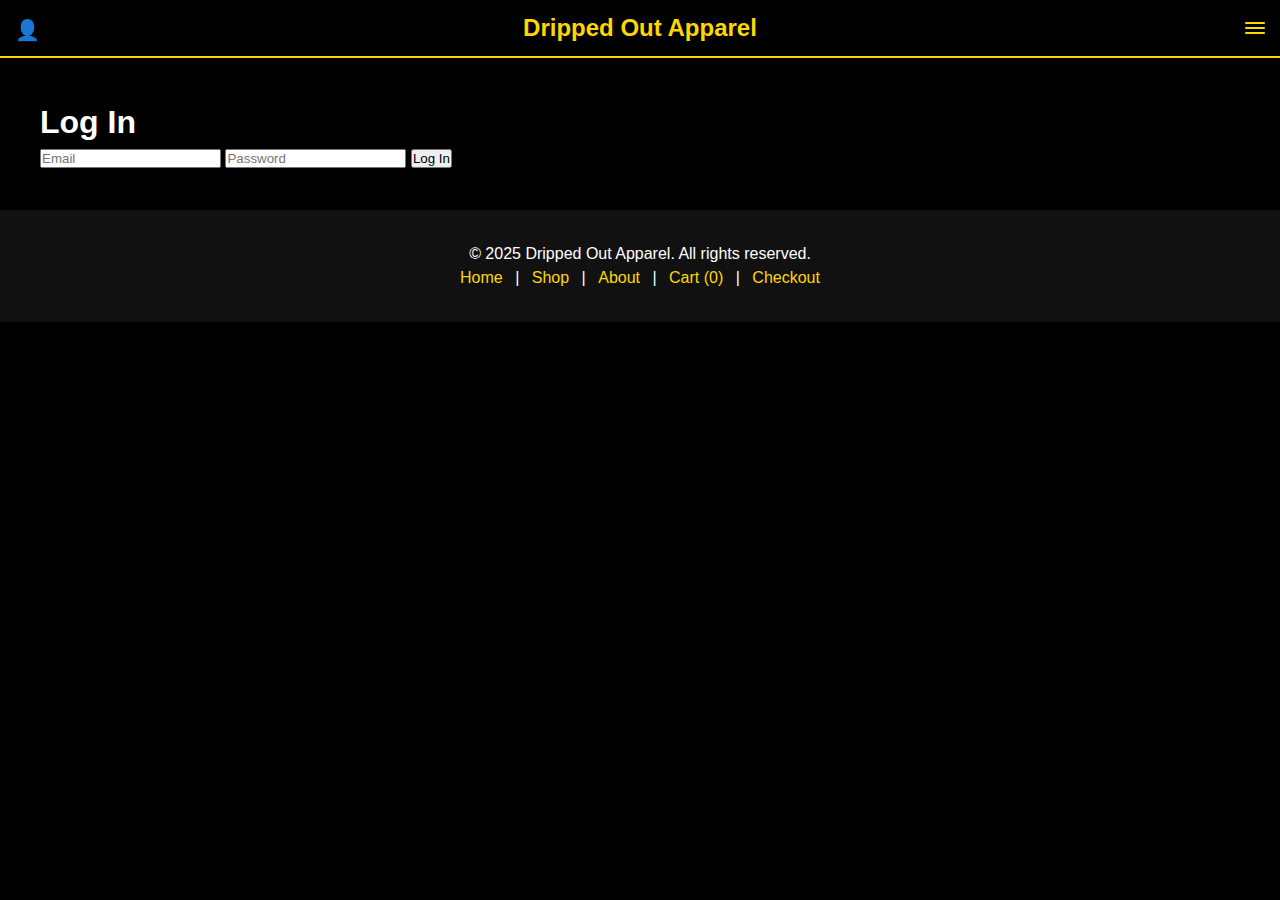
<file: login.html>
<!DOCTYPE html>
<html lang="en">
<head>
  <meta charset="UTF-8">
  <meta name="viewport" content="width=device-width, initial-scale=1.0">
  <meta name="theme-color" content="#FFD700">
  <link rel="manifest" href="manifest.json">
  <title>Log In - Dripped Out Apparel</title>
  <link rel="stylesheet" href="style.css">
  <style>
    .navbar {
      display: flex;
      flex-direction: column;
      align-items: center;
      background-color: #000;
      padding: 10px;
      position: relative;
    }

    .logo {
      color: #FFD700;
      font-weight: bold;
      font-size: 24px;
      text-align: center;
    }

    .hamburger {
      display: flex;
      flex-direction: column;
      cursor: pointer;
      position: absolute;
      right: 15px;
      top: 22px;
      gap: 3px;
    }

    .hamburger span {
      background: #FFD700;
      height: 2px;
      width: 20px;
    }

    .account-icon {
      position: absolute;
      left: 15px;
      top: 18px;
      cursor: pointer;
      font-size: 20px;
      color: #fff;
      display: flex;
      align-items: center;
      height: 24px;
    }

    .account-dropdown {
      display: none;
      position: absolute;
      top: 60px;
      left: 50%;
      transform: translateX(-50%);
      background: #111;
      border: 1px solid #FFD700;
      border-radius: 10px;
      z-index: 999;
      width: 160px;
      box-shadow: 0 0 12px #FFD700;
      text-align: center;
      padding: 10px 0;
    }

    .account-dropdown a {
      display: block;
      color: white;
      text-decoration: none;
      padding: 10px;
      font-size: 13px;
    }

    .account-dropdown a:hover {
      background: #222;
    }

    .nav-section {
  display: none;
  flex-direction: column;
  background-color: #000;
  position: absolute;
  top: 60px;
  left: 50%;
  transform: translateX(-50%);
  width: fit-content;
  min-width: 180px;
  border: 1px solid #FFD700;
  border-radius: 10px;
  box-shadow: 0 0 12px #FFD700;
  padding: 10px 0;
  z-index: 999;
  align-items: center;
    }

    .nav-section.active {
      display: flex;
    }

    .nav-links {
      list-style: none;
      padding: 0;
      margin: 0;
    }

    .nav-links li {
      position: relative;
    }

    .nav-links a {
      color: #fff;
      text-decoration: none;
      padding: 6px 10px;
      display: block;
      font-size: 13px;
    }

    .dropdown-content {
      display: none;
      position: relative;
      background: #111;
      z-index: 999;
      min-width: 100%;
      padding: 0;
      margin-top: 0;
    }

    .dropdown-content a {
      padding: 5px 10px;
      font-size: 13px;
      border-top: 1px solid #222;
      color: white;
      text-decoration: none;
    }

    .dropdown-content a:hover {
      background: #222;
    }

    .dropdown-open .dropdown-content {
      display: block;
    }

    @media (min-width: 768px) {
      .nav-section {
        flex-direction: row;
        justify-content: center;
        align-items: center;
      }

      .nav-links {
        flex-direction: row;
      }

      .dropdown:hover .dropdown-content {
        display: block;
        position: absolute;
        top: 100%;
        left: 0;
      }
    }

    .arrow {
      font-size: 0.7em;
    }
  </style>
</head>
<body>
  <header>
    <nav class="navbar">
      <div class="account-icon" id="accountIcon">&#128100;</div>
      <div class="account-dropdown" id="accountDropdownMenu">
        <a href="signup.html">Sign Up</a>
        <a href="login.html" class="active">Login</a>
        <a href="#">Sign Out</a>
        <a href="dashboard.html">Dashboard</a>
      </div>

      <a href="index.html" class="logo">Dripped Out Apparel</a>
      <div class="hamburger" id="hamburger"><span></span><span></span><span></span></div>

      <div class="nav-section" id="navSection">
        <ul class="nav-links">
          <li><a href="index.html">Home</a></li>
          <li class="dropdown">
            <a href="products.html" class="dropbtn">Shop <span class="arrow">▼</span></a>
            <ul class="dropdown-content">
              <li><a href="products.html">All Products</a></li>
              <li><a href="cart.html">Cart</a></li>
              <li><a href="checkout.html">Checkout</a></li>
            </ul>
          </li>
          <li><a href="about.html">About</a></li>
        </ul>
      </div>
    </nav>
  </header>

  <main style="padding: 40px;">
    <h1>Log In</h1>
    <form id="login-form">
      <input type="email" id="login-email" placeholder="Email" required>
      <input type="password" id="login-password" placeholder="Password" required>
      <button type="submit">Log In</button>
    </form>
  </main>

  <footer class="site-footer">
    <p style="text-align:center;">&copy; 2025 Dripped Out Apparel. All rights reserved.</p>
    <div style="text-align:center;">
      <a href="index.html">Home</a> |
      <a href="products.html">Shop</a> |
      <a href="about.html">About</a> |
      <a href="cart.html">Cart</a> |
      <a href="checkout.html">Checkout</a>
    </div>
  </footer>

  <script>
    document.addEventListener("DOMContentLoaded", () => {
      const hamburger = document.getElementById("hamburger");
      const navSection = document.getElementById("navSection");

      hamburger.addEventListener("click", () => {
        navSection.classList.toggle("active");
      });

      document.querySelectorAll(".dropbtn").forEach(button => {
        button.addEventListener("click", function (e) {
          e.preventDefault();
          const parent = this.parentElement;
          parent.classList.toggle("dropdown-open");

          document.querySelectorAll(".dropdown").forEach(drop => {
            if (drop !== parent) drop.classList.remove("dropdown-open");
          });
        });
      });

      const accountIcon = document.getElementById("accountIcon");
      const accountDropdownMenu = document.getElementById("accountDropdownMenu");

      accountIcon.addEventListener("click", () => {
        accountDropdownMenu.style.display =
          accountDropdownMenu.style.display === "block" ? "none" : "block";
      });

      document.addEventListener("click", function (event) {
        if (
          !accountIcon.contains(event.target) &&
          !accountDropdownMenu.contains(event.target)
        ) {
          accountDropdownMenu.style.display = "none";
        }
      });

      updateCartCount();

      document.getElementById("login-form").addEventListener("submit", function(e) {
        e.preventDefault();
        const email = document.getElementById("login-email").value;
        const password = document.getElementById("login-password").value;
        const user = JSON.parse(localStorage.getItem("drip_user"));
        if (!user || user.email !== email || user.password !== password) {
          alert("Invalid credentials.");
          return;
        }
        alert("Login successful.");
        window.location.href = "dashboard.html";
      });
    });
  </script>

  <script src="script.js"></script>
</body>
</html>
</file>
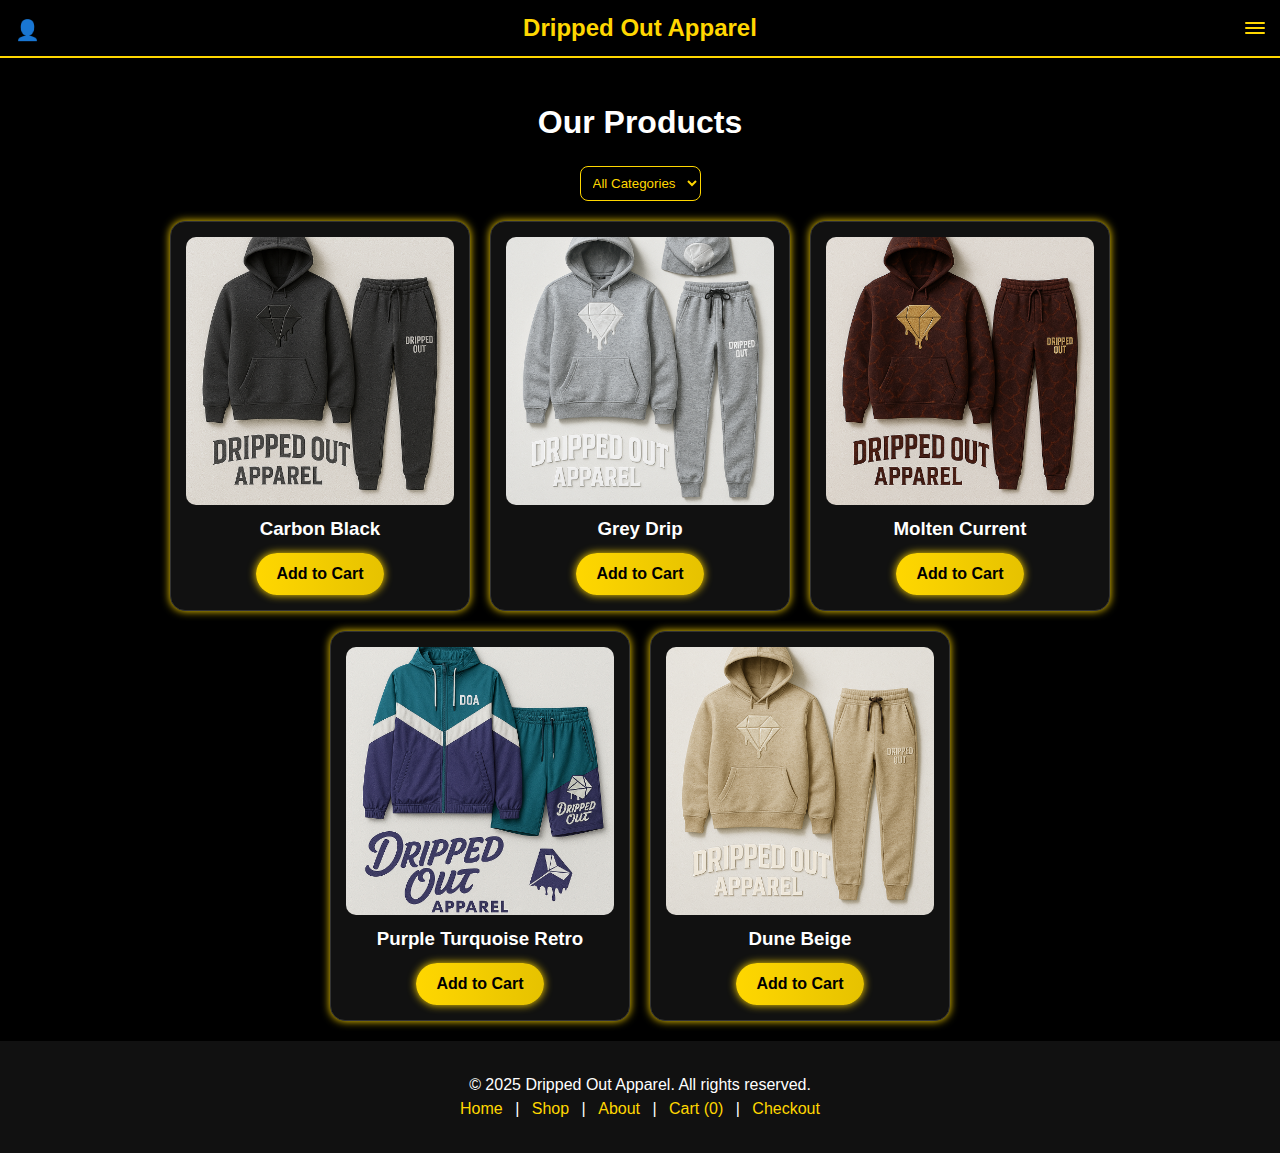
<file: products.html>
<!DOCTYPE html><html lang="en">
<head>
  <meta charset="UTF-8" />
  <meta name="viewport" content="width=device-width, initial-scale=1.0" />
  <meta name="theme-color" content="#FFD700" />
  <link rel="manifest" href="manifest.json" />
  <title>Shop Products - Dripped Out Apparel</title>
  <link rel="stylesheet" href="style.css" />
  <style>
    .navbar {
      display: flex;
      flex-direction: column;
      align-items: center;
      background-color: #000;
      padding: 10px;
      position: relative;
    }.logo {
  color: #FFD700;
  font-weight: bold;
  font-size: 24px;
  text-align: center;
}

.hamburger {
  display: flex;
  flex-direction: column;
  cursor: pointer;
  position: absolute;
  right: 15px;
  top: 22px;
  gap: 3px;
}

.hamburger span {
  background: #FFD700; /* gold color */
  height: 2px;
  width: 20px;
}

.account-icon {
  position: absolute;
  left: 15px;
  top: 18px;
  cursor: pointer;
  font-size: 20px;
  color: #fff;
  display: flex;
  align-items: center;
  height: 24px;
}

.account-dropdown {
      display: none;
      position: absolute;
      top: 50px;
      left: 40px;
      background: #111;
      border: 1px solid #FFD700;
      border-radius: 5px;
      padding: 10px 0;
      z-index: 999;
      width: 150px;
      box-shadow: 0 0 12px #FFD700;
    }

.account-dropdown a {
  display: block;
  color: white;
  text-decoration: none;
  padding: 8px 12px;
  font-size: 13px;
}

.account-dropdown a:hover {
  background: #222;
}

.nav-section {
  display: none;
  flex-direction: column;
  background-color: #111;
  position: absolute;
  top: 60px;
  right: 15px;
  width: fit-content;
  min-width: 180px;
  border: 1px solid #FFD700;
  border-radius: 10px;
  box-shadow: 0 0 12px #FFD700;
  padding: 10px 0;
  z-index: 999;
  align-items: center;
  left: 50%;
  transform: translateX(-50%);
}

.nav-section.show {
  display: flex;
}

.nav-links {
  list-style: none;
  padding: 0;
  margin: 0;
}

.nav-links li {
  position: relative;
}

.nav-links a {
  color: #fff;
  text-decoration: none;
  padding: 6px 10px;
  display: block;
  font-size: 13px;
}

.dropdown-content {
  display: none;
  position: relative;
  background: #111;
  z-index: 999;
  min-width: 100%;
  padding: 0;
  margin-top: 0;
}

.dropdown-content a {
  padding: 5px 10px;
  font-size: 13px;
  border-top: 1px solid #222;
}

.dropdown-content a:hover {
  background: #222;
}

.dropdown-open .dropdown-content {
  display: block;
}

@media (min-width: 768px) {
  .nav-section {
    flex-direction: row;
    justify-content: center;
    align-items: center;
  }
  .nav-links {
    flex-direction: row;
  }
  .dropdown:hover .dropdown-content {
    display: block;
    position: absolute;
    top: 100%;
    left: 0;
  }
}

.arrow {
  font-size: 0.7em;
}

/* BUY BUTTON GLOW */
.buy-button {
  background: linear-gradient(90deg, #FFD700 0%, #e6c200 100%);
  color: black;
  font-weight: bold;
  padding: 12px 20px;
  border: none;
  border-radius: 50px;
  cursor: pointer;
  transition: all 0.3s ease-in-out;
  font-size: 16px;
  box-shadow: 0 0 8px #FFD700;
}

.buy-button:hover {
  background: linear-gradient(90deg, #e6c200 0%, #FFD700 100%);
  box-shadow: 0 0 12px #FFD700;
}

/* REMOVE BUTTON GLOW */
.remove-button {
  background: linear-gradient(90deg, #ff4d4d 0%, #ff1a1a 100%);
  color: white;
  font-weight: bold;
  padding: 12px 20px;
  border: none;
  border-radius: 50px;
  cursor: pointer;
  transition: all 0.3s ease-in-out;
  font-size: 16px;
  box-shadow: 0 0 5px #ff4d4d;
}

.remove-button:hover {
  background: linear-gradient(90deg, #ff1a1a 0%, #ff4d4d 100%);
  box-shadow: 0 0 8px #ff4d4d;
}

/* PRODUCT CARD GLOW + SPACING */
.product-grid {
  display: flex;
  flex-wrap: wrap;
  gap: 20px;
  justify-content: center;
}

.product-card {
  background: #111;
  border: 1px solid #333;
  border-radius: 15px;
  padding: 15px;
  width: 250px;
  text-align: center;
  box-shadow: 0 0 8px #FFD700;
  transition: all 0.3s ease-in-out;
}

.product-card:hover {
  transform: scale(1.02);
  box-shadow: 0 0 15px #FFD700;
}

.product-card img {
  max-width: 100%;
  border-radius: 10px;
  margin-bottom: 10px;
}

  </style>
</head><body>
  <!-- NAVBAR -->
  <header>
    <nav class="navbar">
      <div class="account-icon" id="accountIcon">&#128100;</div>
      <div class="account-dropdown" id="accountDropdownMenu">
        <a href="signup.html">Sign Up</a>
        <a href="login.html">Login</a>
        <a href="#">Sign Out</a>
        <a href="dashboard.html">Dashboard</a>
      </div><a href="index.html" class="logo">Dripped Out Apparel</a>

  <div class="hamburger" id="hamburger">
    <span></span>
    <span></span>
    <span></span>
  </div>

  <div class="nav-section" id="navSection">
    <ul class="nav-links">
      <li><a href="index.html">Home</a></li>
      <li class="dropdown">
        <a href="#" class="dropbtn">Shop <span class="arrow">▼</span></a>
        <ul class="dropdown-content">
          <li><a href="products.html">All Products</a></li>
          <li><a href="cart.html">Cart</a></li>
          <li><a href="checkout.html">Checkout</a></li>
        </ul>
      </li>
      <li><a href="about.html">About</a></li>
    </ul>
  </div>
</nav>

  </header>  <!-- MAIN CONTENT -->  <main style="padding: 20px;">
    <h1 style="text-align: center; margin: 20px 0;">Our Products</h1><!-- CATEGORY SELECTOR -->
<div style="text-align:center; margin-bottom:20px;">
  <select id="categorySelect" onchange="filterProducts()" style="padding:8px; border-radius:8px; background:#000; color:gold; border:1px solid gold;">
    <option value="all">All Categories</option>
    <option value="Tracksuits">Tracksuits</option>
    <option value="Sweaters">Sweaters</option>
    <option value="Pants">Pants</option>
    <option value="Shirts">Shirts</option>
    <option value="Shorts">Shorts</option>
    <option value="Accessories">Accessories</option>
    <option value="Buy The Fit">Buy The Fit</option>
  </select>
</div>

<section class="product-grid" id="productGrid">
  <div class="product-card" data-category="Tracksuits">
    <img src="images/CarbonBlack.jpg" alt="Carbon Black">
    <h3>Carbon Black</h3>
    <button class="buy-button" onclick="addToCart('Carbon Black', 59.99, 'images/CarbonBlack.jpg')">Add to Cart</button>
  </div>

  <div class="product-card" data-category="Tracksuits">
    <img src="images/GreyDrip.jpg" alt="Grey Drip">
    <h3>Grey Drip</h3>
    <button class="buy-button" onclick="addToCart('Grey Drip', 59.99, 'images/GreyDrip.jpg')">Add to Cart</button>
  </div>

  <div class="product-card" data-category="Sweaters">
    <img src="images/MoltenCurrent.jpg" alt="Molten Current">
    <h3>Molten Current</h3>
    <button class="buy-button" onclick="addToCart('Molten Current', 59.99, 'images/MoltenCurrent.jpg')">Add to Cart</button>
  </div>

  <div class="product-card" data-category="Shirts">
    <img src="images/PurpleTurpuoiseRetro.jpg" alt="Purple Turquoise Retro">
    <h3>Purple Turquoise Retro</h3>
    <button class="buy-button" onclick="addToCart('Purple Turquoise Retro', 59.99, 'images/PurpleTurpuoiseRetro.jpg')">Add to Cart</button>
  </div>

  <div class="product-card" data-category="Shorts">
    <img src="images/DuneBeige.jpg" alt="Dune Beige">
    <h3>Dune Beige</h3>
    <button class="buy-button" onclick="addToCart('Dune Beige', 59.99, 'images/DuneBeige.jpg')">Add to Cart</button>
  </div>
</section>

  </main>  <!-- FOOTER -->  <footer class="site-footer">
    <p>&copy; 2025 Dripped Out Apparel. All rights reserved.</p>
    <div>
      <a href="index.html">Home</a> |
      <a href="products.html">Shop</a> |
      <a href="about.html">About</a> |
      <a href="cart.html">Cart</a> |
      <a href="checkout.html">Checkout</a>
    </div>
  </footer>  <script src="script.js"></script></body>
</html>
</file>
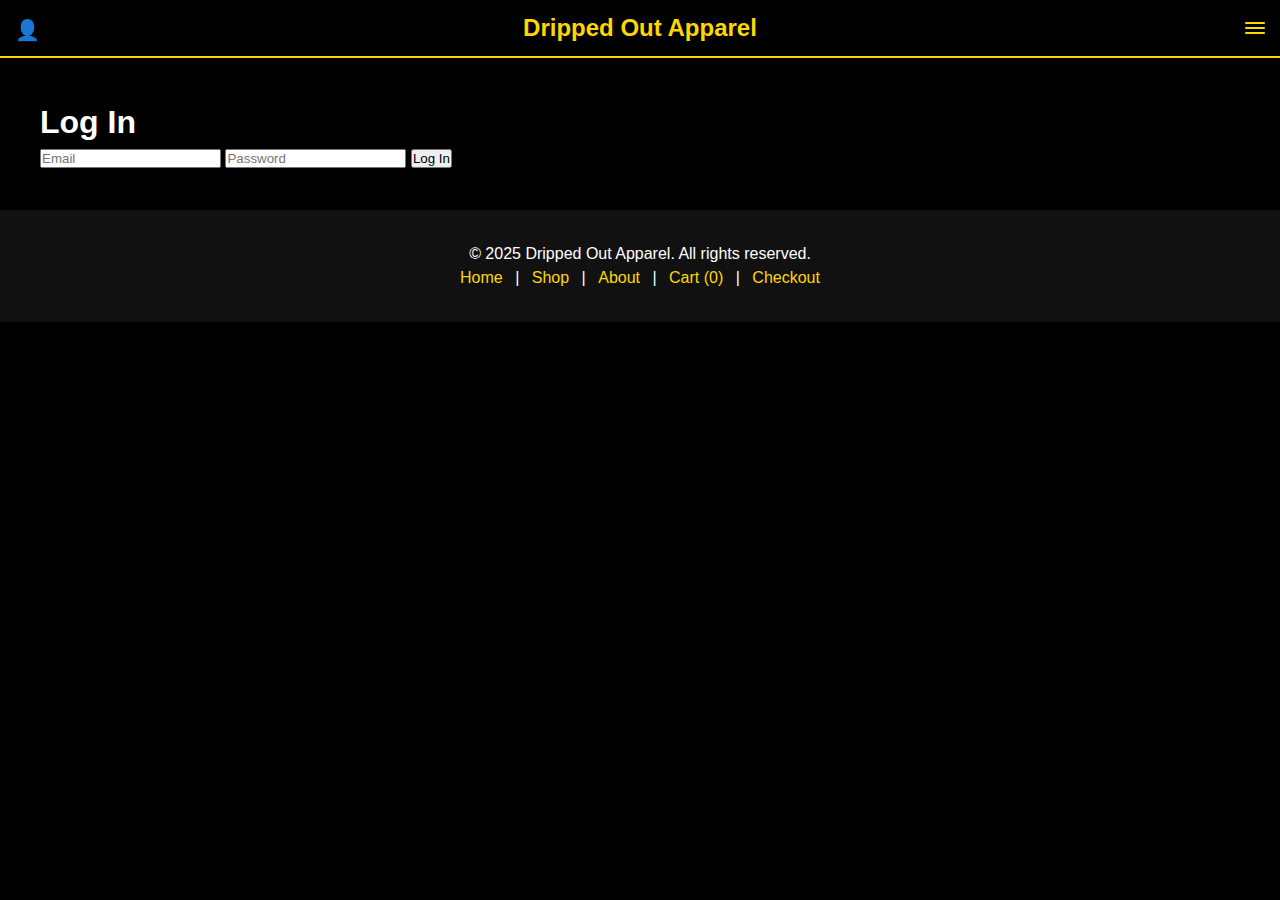
<file: profile.html>
<!-- profile.html --><!DOCTYPE html><html lang="en">
<head>
  <meta charset="UTF-8">
  <meta name="viewport" content="width=device-width, initial-scale=1.0">
  <meta name="theme-color" content="#FFD700">
  <link rel="manifest" href="manifest.json">
  <title>User Profile - Dripped Out Apparel</title>
  <link rel="stylesheet" href="style.css">
</head>
<body>
  <header>
    <nav class="navbar">
      <div class="logo">Dripped Out</div>
      <div class="hamburger">
        <span></span>
        <span></span>
        <span></span>
      </div>
      <div class="nav-section">
        <ul class="nav-links">
          <li><a href="index.html">Home</a></li>
          <li>
            <a href="products.html">Shop</a>
            <ul class="dropdown">
              <li><a href="products.html">All Products</a></li>
              <li><a href="cart.html">Cart</a></li>
              <li><a href="checkout.html">Checkout</a></li>
            </ul>
          </li>
          <li><a href="about.html">About</a></li>
        </ul>
        <ul class="account-links" id="accountMenu"></ul>
      </div>
    </nav>
  </header>  <main>
    <div class="profile-container">
      <h1>Your Profile</h1>
      <input type="text" id="username" placeholder="Username" />
      <input type="email" id="email" placeholder="Email" />
      <input type="text" id="shipping" placeholder="Shipping Address" />
      <button class="save-button" onclick="saveProfile()">Save Changes</button>
    </div><div class="purchases-container" id="purchases">
  <h2>Past Purchases</h2>
</div>

  </main>  <footer class="site-footer">
    <p style="text-align:center;">&copy; 2025 Dripped Out Apparel. All rights reserved.</p>
    <div style="text-align:center;">
      <a href="index.html">Home</a> |
      <a href="products.html">Shop</a> |
      <a href="about.html">About</a> |
      <a href="cart.html">Cart</a> |
      <a href="checkout.html">Checkout</a>
    </div>
  </footer>  <script src="script.js"></script>  <script>
    updateCartCount();
    const user = JSON.parse(localStorage.getItem("drip_user"));
    if (!user) {
      alert("You must be logged in to view your profile.");
      window.location.href = "login.html";
    } else {
      document.getElementById("username").value = user.username || "";
      document.getElementById("email").value = user.email || "";
      document.getElementById("shipping").value = user.shipping || "";
    }

    function saveProfile() {
      const updated = {
        ...user,
        username: document.getElementById("username").value,
        email: document.getElementById("email").value,
        shipping: document.getElementById("shipping").value
      };
      localStorage.setItem("drip_user", JSON.stringify(updated));
      alert("Profile updated successfully!");
    }

    loadPastOrders("purchases");
  </script></body>
</html>
</file>
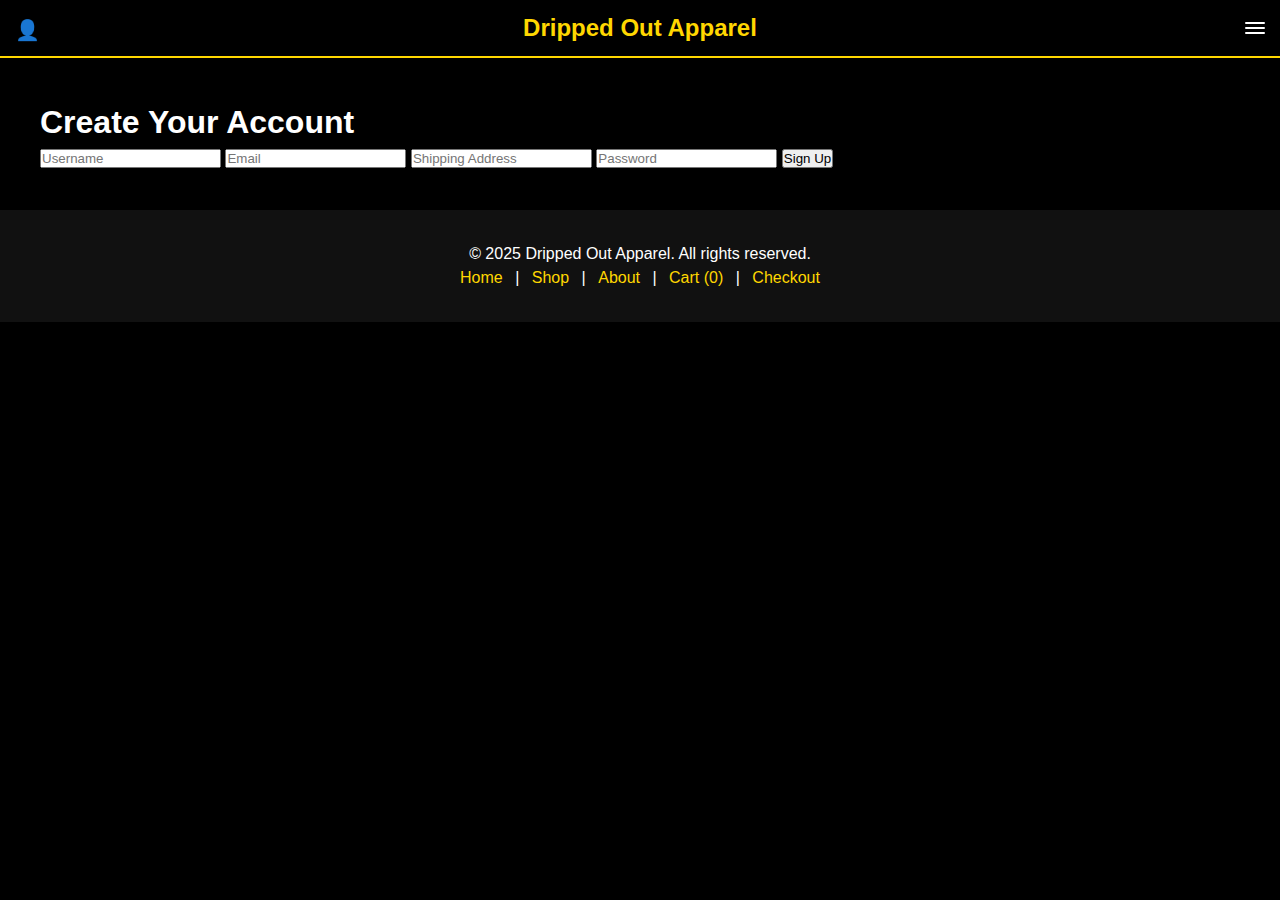
<file: signup.html>
<!DOCTYPE html>
<html lang="en">
<head>
  <meta charset="UTF-8">
  <meta name="viewport" content="width=device-width, initial-scale=1.0">
  <meta name="theme-color" content="#FFD700">
  <link rel="manifest" href="manifest.json">
  <title>Sign Up - Dripped Out Apparel</title>
  <link rel="stylesheet" href="style.css">
  <style>
    .navbar {
      display: flex;
      flex-direction: column;
      align-items: center;
      background-color: #000;
      padding: 10px;
      position: relative;
    }

    .logo {
      color: #FFD700;
      font-weight: bold;
      font-size: 24px;
      text-align: center;
    }

    .hamburger {
      display: flex;
      flex-direction: column;
      cursor: pointer;
      position: absolute;
      right: 15px;
      top: 22px;
      gap: 3px;
    }

    .hamburger span {
      background: #fff;
      height: 2px;
      width: 20px;
    }

    .account-icon {
      position: absolute;
      left: 15px;
      top: 18px;
      cursor: pointer;
      font-size: 20px;
      color: #fff;
      display: flex;
      align-items: center;
      height: 24px;
    }

    .account-dropdown {
      display: none;
      position: absolute;
      top: 50px;
      left: 15px;
      background: #111;
      border: 1px solid #333;
      border-radius: 4px;
      z-index: 999;
      width: 140px;
    }

    .account-dropdown a {
      display: block;
      color: white;
      text-decoration: none;
      padding: 8px 12px;
      font-size: 13px;
    }

    .account-dropdown a:hover {
      background: #222;
    }

    .nav-section {
      display: none;
      flex-direction: column;
      background-color: #000;
      width: 100%;
    }

    .nav-section.show {
      display: flex;
    }

    .nav-links {
      list-style: none;
      padding: 0;
      margin: 0;
    }

    .nav-links li {
      position: relative;
    }

    .nav-links a {
      color: #fff;
      text-decoration: none;
      padding: 6px 10px;
      display: block;
      font-size: 13px;
    }

    .dropdown-content {
      display: none;
      position: relative;
      background: #111;
      z-index: 999;
      min-width: 100%;
      padding: 0;
      margin-top: 0;
    }

    .dropdown-content a {
      padding: 5px 10px;
      font-size: 13px;
      border-top: 1px solid #222;
      color: white;
      text-decoration: none;
    }

    .dropdown-content a:hover {
      background: #222;
    }

    .dropdown-open .dropdown-content {
      display: block;
    }

    @media (min-width: 768px) {
      .nav-section {
        flex-direction: row;
        justify-content: center;
        align-items: center;
      }

      .nav-links {
        flex-direction: row;
      }

      .dropdown:hover .dropdown-content {
        display: block;
        position: absolute;
        top: 100%;
        left: 0;
      }
    }

    .arrow {
      font-size: 0.7em;
    }
  </style>
</head>
<body>
  <header>
    <nav class="navbar">
      <div class="account-icon" id="accountIcon">&#128100;</div>
      <div class="account-dropdown" id="accountDropdownMenu">
        <a href="signup.html" class="active">Sign Up</a>
        <a href="login.html">Login</a>
        <a href="#">Sign Out</a>
        <a href="dashboard.html">Dashboard</a>
      </div>

      <a href="index.html" class="logo">Dripped Out Apparel</a>
      <div class="hamburger" id="hamburger"><span></span><span></span><span></span></div>

      <div class="nav-section" id="navSection">
        <ul class="nav-links">
          <li><a href="index.html">Home</a></li>
          <li class="dropdown">
            <a href="products.html" class="dropbtn">Shop <span class="arrow">▼</span></a>
            <ul class="dropdown-content">
              <li><a href="products.html">All Products</a></li>
              <li><a href="cart.html">Cart</a></li>
              <li><a href="checkout.html">Checkout</a></li>
            </ul>
          </li>
          <li><a href="about.html">About</a></li>
        </ul>
      </div>
    </nav>
  </header>

  <main style="padding: 40px;">
    <h1>Create Your Account</h1>
    <form id="signup-form">
      <input type="text" id="signup-username" placeholder="Username" required>
      <input type="email" id="signup-email" placeholder="Email" required>
      <input type="text" id="signup-shipping" placeholder="Shipping Address" required>
      <input type="password" id="signup-password" placeholder="Password" required>
      <button type="submit">Sign Up</button>
    </form>
  </main>

  <footer class="site-footer">
    <p style="text-align:center;">&copy; 2025 Dripped Out Apparel. All rights reserved.</p>
    <div style="text-align:center;">
      <a href="index.html">Home</a> |
      <a href="products.html">Shop</a> |
      <a href="about.html">About</a> |
      <a href="cart.html">Cart</a> |
      <a href="checkout.html">Checkout</a>
    </div>
  </footer>

  <script>
    document.addEventListener("DOMContentLoaded", () => {
      const hamburger = document.getElementById("hamburger");
      const navSection = document.getElementById("navSection");

      hamburger.addEventListener("click", () => {
        navSection.classList.toggle("show");
      });

      document.querySelectorAll(".dropbtn").forEach(button => {
        button.addEventListener("click", function (e) {
          e.preventDefault();
          const parent = this.parentElement;
          parent.classList.toggle("dropdown-open");

          document.querySelectorAll(".dropdown").forEach(drop => {
            if (drop !== parent) drop.classList.remove("dropdown-open");
          });
        });
      });

      const accountIcon = document.getElementById("accountIcon");
      const accountDropdownMenu = document.getElementById("accountDropdownMenu");

      accountIcon.addEventListener("click", () => {
        accountDropdownMenu.style.display =
          accountDropdownMenu.style.display === "block" ? "none" : "block";
      });

      document.addEventListener("click", function (event) {
        if (
          !accountIcon.contains(event.target) &&
          !accountDropdownMenu.contains(event.target)
        ) {
          accountDropdownMenu.style.display = "none";
        }
      });

      updateCartCount();

      document.getElementById("signup-form").addEventListener("submit", function(e) {
        e.preventDefault();
        const newUser = {
          username: document.getElementById("signup-username").value,
          email: document.getElementById("signup-email").value,
          shipping: document.getElementById("signup-shipping").value,
          password: document.getElementById("signup-password").value,
          points: 0
        };
        localStorage.setItem("drip_user", JSON.stringify(newUser));
        alert("Signup successful. Redirecting to dashboard...");
        window.location.href = "dashboard.html";
      });
    });
  </script>

  <script src="script.js"></script>
</body>
</html>
</file>
<file: style.css>
/* Full Updated Styles */

/* Reset & Base */
* {
  box-sizing: border-box;
  margin: 0;
  padding: 0;
}
body {
  background: #000;
  color: #FFF;
  font-family: Arial, sans-serif;
  line-height: 1.5;
}
a, button {
  font-family: inherit;
}

/* Global Images */
img {
  max-width: 100%;
  height: auto;
  display: block;
}

/* Navbar */
.navbar {
  display: flex;
  justify-content: space-between;
  align-items: center;
  padding: 1rem;
  background: #000;
  border-bottom: 2px solid #FFD700;
  position: sticky;
  top: 0;
  z-index: 1000;
}
.logo {
  font-size: 1.5rem;
  font-weight: bold;
  color: #FFD700;
  text-decoration: none;
}

/* Nav Sections */
.nav-section {
  display: flex;
  gap: 2rem;
  align-items: center;
}
.nav-links,
.account-links {
  list-style: none;
  display: flex;
  gap: 1rem;
  align-items: center;
}
.nav-links li a,
.account-links li a {
  color: #FFF;
  text-decoration: none;
  padding: 0.5rem 0.75rem;
  border-radius: 4px;
}
.nav-links li a.active,
.nav-links li a:hover,
.account-links li a:hover {
  color: #FFD700;
}

/* Dropdown Menus */
.dropdown {
  position: relative;
}
.dropbtn {
  display: flex;
  align-items: center;
  gap: 0.25rem;
  cursor: pointer;
}
.arrow {
  font-size: 0.75rem;
}
.dropdown-content {
  display: none;
  position: absolute;
  right: 0;
  background: #000;
  border: 1px solid #FFD700;
  border-radius: 4px;
  min-width: 150px;
  padding: 0.5rem 0;
  margin-top: 0.25rem;
  z-index: 1000;
}
.dropdown-content li a {
  display: block;
  padding: 0.5rem 1rem;
  color: #FFF;
}
.dropdown-content li a:hover {
  background: rgba(255, 255, 255, 0.1);
}
.dropdown.open > .dropdown-content {
  display: block;
}

/* Hamburger (Mobile) */
.hamburger {
  display: none;
  flex-direction: column;
  gap: 5px;
  cursor: pointer;
}
.hamburger span {
  height: 3px;
  width: 25px;
  background: #FFF;
  border-radius: 2px;
}

/* Mobile Nav Behavior */
@media (max-width: 768px) {
  .hamburger {
    display: flex;
  }
  .nav-section {
    display: none;
    flex-direction: column;
    position: absolute;
    top: 60px;
    left: 0;
    background: #000;
    width: 100%;
    padding: 1rem;
    gap: 1rem;
  }
  .nav-section.active {
    display: flex;
  }
  .nav-links,
  .account-links {
    flex-direction: column;
    gap: 0.5rem;
  }
  .dropdown-content {
    position: relative;
    border: none;
    box-shadow: none;
    width: 100%;
  }
}

/* <details> FAQ & Articles */
details {
  background: #111;
  border: 1px solid #FFD700;
  border-radius: 4px;
  margin: 1em 0;
  padding: 0.5em 1em;
}
summary {
  cursor: pointer;
  color: #FFD700;
  font-size: 1.1rem;
  list-style: none;
  display: flex;
  justify-content: space-between;
  align-items: center;
}
summary::after {
  content: '▼';
  transition: transform 0.2s;
}
details[open] summary::after {
  transform: rotate(-180deg);
}
details p {
  margin-top: 0.75em;
  color: #FFF;
}

/* Certified Drip Dealer Banner */
.certified-banner {
  text-align: center;
  margin: 40px auto;
  color: white;
  font-size: 2.5rem;
  font-weight: bold;
}

/* Slider on Index (Corrected - No Outer Glow Box) */
.product-slider {
  display: flex;
  justify-content: center;
  align-items: center;
  overflow-x: auto;
  scroll-snap-type: x mandatory;
  gap: 1rem;
  padding: 1rem;
  margin: 20px auto;
  max-width: 90%;
  width: 100%;
  box-sizing: border-box;
}

/* Shop/Product Listing (Styled Cards) */
.product-card {
  flex: 0 0 300px;
  scroll-snap-align: start;
  background: #111;
  border: 2px solid #FFD700;
  border-radius: 8px;
  padding: 1rem;
  text-align: center;
  box-shadow: 0 4px 8px rgba(0, 0, 0, 0.2);
}

/* Buy Button (Add to Cart) */
.buy-button {
  background: #FFD700;
  color: #000;
  border: none;
  padding: 0.5rem 1rem;
  border-radius: 6px;
  margin-top: 10px;
  cursor: pointer;
  font-weight: bold;
}
.buy-button:hover {
  background: #e6c200;
}

/* Remove Button (Remove from Cart) */
.remove-button {
  background: #FF5555;
  color: #FFF;
  border: none;
  padding: 0.5rem 1rem;
  border-radius: 6px;
  margin-top: 10px;
  cursor: pointer;
  font-weight: bold;
  font-size: 14px;
  box-shadow: 0 0 10px rgba(255, 85, 85, 0.7);
}
.remove-button:hover {
  background: #FF2222;
}

/* Footer */
.site-footer {
  background: #111;
  text-align: center;
  padding: 2rem 1rem;
}
.site-footer a {
  color: #FFD700;
  text-decoration: none;
  margin: 0 0.5rem;
}
.site-footer a:hover {
  text-decoration: underline;
  color: #FFF;
}

/* --- BELOW THIS LINE ARE NEW ADDITIONS FOR ABOUT PAGE ONLY --- */

/* FAQ and Article Toggles (collapsed initially) */
.faq-toggle, .article-toggle {
  cursor: pointer;
  padding: 10px;
  background: #111;
  border: 1px solid #FFD700;
  margin-bottom: 10px;
  border-radius: 5px;
}
.faq-content, .article-content {
  display: none;
  padding: 10px;
  background: #111;
  margin-top: 5px;
  border-left: 2px solid #FFD700;
  border-radius: 5px;
}

/* About Page - Contact Form */
.contact-form input,
.contact-form textarea {
  width: 100%;
  padding: 10px;
  margin-bottom: 15px;
  background: black;
  border: 1px solid gold;
  border-radius: 6px;
  color: white;
  font-size: 14px;
}
.contact-form button {
  background: gold;
  color: black;
  border: none;
  padding: 10px 20px;
  font-size: 16px;
  border-radius: 6px;
  cursor: pointer;
  font-weight: bold;
}

/* Account Menu */
.account-wrapper {
  position: relative;
}
.account-icon {
  cursor: pointer;
  font-size: 22px;
  color: white;
}
.account-dropdown {
  display: none;
  position: absolute;
  top: 35px;
  left: 50%;
  transform: translateX(-50%);
  background: #111;
  border: 1px solid #FFD700;
  border-radius: 8px;
  padding: 8px 0;
  min-width: 140px;
  box-shadow: 0 4px 8px rgba(0,0,0,0.5);
  z-index: 999;
  text-align: center;
}
.account-dropdown.show {
  display: block;
}
.account-dropdown a {
  display: block;
  padding: 8px 10px;
  color: white;
  text-decoration: none;
  font-size: 14px;
}
.account-dropdown a:hover {
  background: #222;
}
</file>
